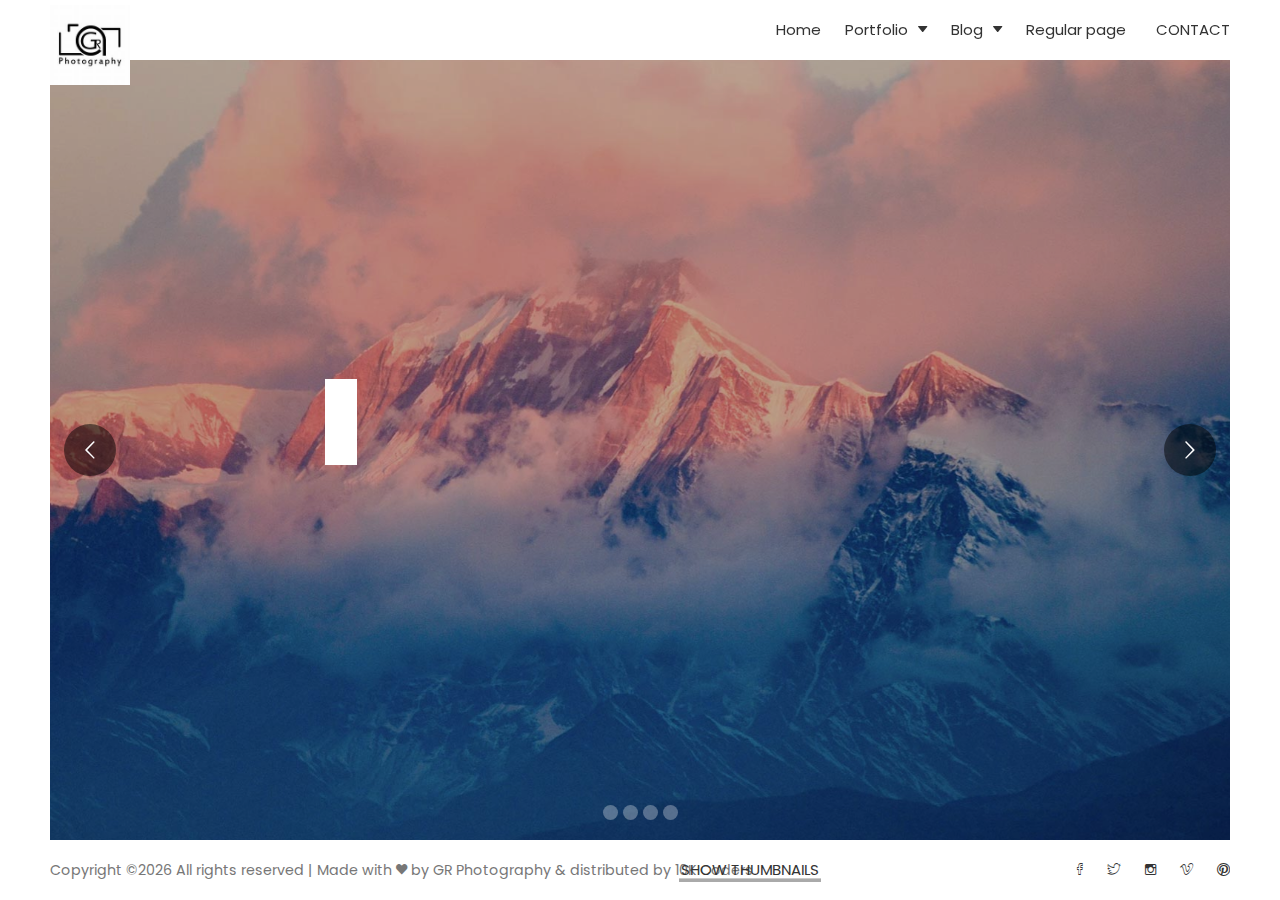
<file: index.html>
<!DOCTYPE HTML>
<html lang="en">
<head>
	<title>GR Photography</title>
	<meta http-equiv="X-UA-Compatible" content="IE=edge">
    <meta name="viewport" content="width=device-width, initial-scale=1">
	<meta charset="UTF-8">
	
	<link href="https://fonts.googleapis.com/css?family=Poppins:400,500,600,700%7CAllura" rel="stylesheet">
	
	<link href="common-css/bootstrap.css" rel="stylesheet">
	
	<link href="common-css/ionicons.css" rel="stylesheet">
	
	<link rel="stylesheet" type="text/css" href="revolution/css/settings.css">
		
	<script type="text/javascript" src="revolution/js/jquery.themepunch.tools.min.js"></script>
	<script type="text/javascript" src="revolution/js/jquery.themepunch.revolution.min.js"></script>
		
	<link href="01_Photography/css/styles.css" rel="stylesheet">
	
	<link href="01_Photography/css/responsive.css" rel="stylesheet">
	
</head>
<body>
	
	<header>
		<a class="logo" href="#"><img src="./images/image.png" alt="Logo"></a>
		
		<a class="right-area" href="mailto:gowthamsaireddy143@gmail.com">CONTACT</a>
		
		<a class="menu-nav-icon" data-menu="#main-menu"><i class="ion-navicon"></i></a>
		
		<ul class="main-menu" id="main-menu">
			<li><a href="index.html">Home</a></li>
			<li class="drop-down"><a href="#!">Portfolio<i class="ion-arrow-down-b"></i></a>
				<ul class="drop-down-menu drop-down-inner">
					<li><a href="02_Portfolio.html">Portfolio 1</a></li>
					<li><a href="03_Portfolio.html">Portfolio 2</a></li>
				</ul>
			</li>
			<li class="drop-down"><a href="#!">Blog<i class="ion-arrow-down-b"></i></a>
				<ul class="drop-down-menu drop-down-inner">
					<li><a href="04_Blog.html">Blog Page</a></li>
					<li><a href="05_Blog_Single.html">Blog Detail</a></li>
				</ul>
			</li>
			<li><a href="06_Regular_Page.html">Regular page</a></li>
		</ul>
	</header>
	
	<section class="slider-section">
	
		<div id="rev_slider_28_1_wrapper" class="rev_slider_wrapper fullscreen-container" data-alias="parallax-zoom-slices" data-source="gallery" style="background:#000000;padding:0px;">
		
			<div id="rev_slider_28_1" class="rev_slider fullscreenbanner" style="display:none;" data-version="5.4.1">
			<ul>	
				<li data-index="rs-82" data-transition="fade" data-slotamount="default" 
					data-hideafterloop="0" data-hideslideonmobile="off"  data-easein="Power4.easeOut"
					data-easeout="Power4.easeOut" data-masterspeed="1000" data-rotate="0"  
					data-saveperformance="off"  data-title="Slide" 
					data-slicey_shadow="0px 0px 50px 0px transparent">
					
					<img src="images/slider-1-1920x1080.jpg"  alt=""  data-bgposition="center center" 
						data-kenburns="on" data-duration="7000" data-ease="Linear.easeNone" 
						data-scalestart="100" data-scaleend="150" data-rotatestart="0" data-rotateend="0" 
						data-blurstart="0" data-blurend="0" data-offsetstart="0 0" data-offsetend="0 0" 
						class="rev-slidebg" data-no-retina>
						
					
					<div class="tp-caption tp-resizeme" 
						data-x="['center','center','center','center']" data-hoffset="['0','0','0','0']" 
						data-y="['middle','middle','middle','middle']" data-voffset="['-53','-53','-53','-33']" 
						data-fontsize="['80','70','60','50']" data-lineheight="['90','80','70','60']"
						data-width="none" data-height="none" data-whitespace="nowrap"
			 
						data-type="text" data-responsive_offset="on" 

						data-frames='[{"delay":200,"speed":1000,"sfx_effect":"blockfromleft","sfxcolor":"#ffffff","frame":"0","from":"z:0;","to":"o:1;","ease":"Power4.easeInOut"},
						{"delay":"wait","speed":300,"frame":"999","to":"opacity:0;","ease":"Power3.easeInOut"}]'
						data-textAlign="['inherit','inherit','inherit','inherit']"
						data-paddingtop="[0,0,0,0]" data-paddingright="[0,0,0,0]"
						data-paddingbottom="[0,0,0,0]" data-paddingleft="[0,0,0,0]"

						style="z-index: 14; white-space: nowrap; font-size: 80px; line-height: 90px; font-weight: 600; 
						color: rgba(255,255,255,100); ">GR Photography</div>

					
					<div class="tp-caption tp-resizeme visit-btn" 
						 data-x="['center','center','center','center']" data-hoffset="['0','0','0','0']" 
						 data-y="['middle','middle','middle','middle']" data-voffset="['25','25','25','25']" 
						data-fontsize="['25','20','20','20']" data-lineheight="['30','25','25','25']"
						data-width="['none','none','480','360']" data-height="none"
						data-whitespace="['nowrap','nowrap','normal','normal']"
			 
						data-type="text" data-responsive_offset="on" 

						data-frames='[{"delay":400,"speed":1000,"sfx_effect":"blockfromleft","sfxcolor":"#ffffff","frame":"0","from":"z:0;","to":"o:1;","ease":"Power4.easeInOut"},
						{"delay":"wait","speed":300,"frame":"999","to":"opacity:0;","ease":"Power3.easeInOut"},
						{"frame":"hover","speed":"0","ease":"Linear.easeNone","to":"o:1;rX:0;rY:0;rZ:0;z:0;","style":"c:rgba(255, 255, 255, 100);bc:rgb(255,255,255);bw:0 0 0px 0;"}]'
						data-textAlign="['inherit','inherit','center','center']"
						data-paddingtop="[0,0,0,0]" data-paddingright="[0,0,0,0]" data-paddingbottom="[0,0,0,0]"
						data-paddingleft="[0,0,0,0]"

						style="z-index: 15; white-space: nowrap; font-size: 25px; line-height: 30px; color: #fff; 
						border-color:#fff; border-style:solid;border-width:0px 0px 3px 0px;cursor:pointer;
						letter-spacing: 5px; font-weight: 600; min-width: auto;">VIEW MY CLICKS</div>
				
				</li>
				
				
				<li data-index="rs-83" data-transition="fade" data-slotamount="default" data-hideafterloop="0" 
					data-hideslideonmobile="off"  
					data-easein="Power4.easeOut" data-easeout="Power4.easeOut" data-masterspeed="1000"  
					data-rotate="0"  data-saveperformance="off"  
					data-title="Slide" data-param1="" data-param2="" data-param3="" data-param4="" data-param5="" 
					data-param6="" data-param7="" data-param8="" data-param9="" data-param10="" data-description="" 
					data-slicey_shadow="0px 0px 50px 0px transparent">
					
					
					<img src="images/slider-4-1920x1080.jpg"  alt=""  data-bgposition="center center" data-kenburns="on"
						data-duration="7000" data-ease="Linear.easeNone" data-scalestart="100" 
						data-scaleend="120" data-rotatestart="0" data-rotateend="0" data-blurstart="0"
						data-blurend="0" data-offsetstart="0 0" data-offsetend="0 0" class="rev-slidebg"
						data-no-retina>
					
					

					
					<div class="tp-caption tp-resizeme"  
						data-x="['center','center','center','center']" data-hoffset="['0','0','0','0']" 
						data-y="['middle','middle','middle','middle']" data-voffset="['-53','-53','-53','-33']" 
						data-fontsize="['80','70','60','50']" data-lineheight="['90','80','70','60']"
						data-width="none" data-height="none" data-whitespace="nowrap"
			 
						data-type="text" data-responsive_offset="on" 

						data-frames='[{"delay":200,"speed":1000,"sfx_effect":"blockfromleft","sfxcolor":"#ffffff","frame":"0","from":"z:0;","to":"o:1;","ease":"Power4.easeInOut"},
							{"delay":"wait","speed":300,"frame":"999","to":"opacity:0;","ease":"Power3.easeInOut"}]'
						data-textAlign="['inherit','inherit','inherit','inherit']"
						data-paddingtop="[0,0,0,0]" data-paddingright="[0,0,0,0]"
						data-paddingbottom="[0,0,0,0]" data-paddingleft="[0,0,0,0]"

						style="z-index: 14; white-space: nowrap; font-size: 80px; line-height: 90px; font-weight: 600; 
						color: rgba(255,255,255,100); ">GR Photography</div>

					
					<div class="tp-caption tp-resizeme visit-btn" 
						 data-x="['center','center','center','center']" data-hoffset="['0','0','0','0']" 
						 data-y="['middle','middle','middle','middle']" data-voffset="['25','25','25','25']" 
						data-fontsize="['25','20','20','20']" data-lineheight="['30','25','25','25']"
						data-width="['none','none','480','360']" data-height="none"
						data-whitespace="['nowrap','nowrap','normal','normal']"
			 
						data-type="text" data-responsive_offset="on" 

						data-frames='[{"delay":400,"speed":1000,"sfx_effect":"blockfromleft","sfxcolor":"#ffffff","frame":"0","from":"z:0;","to":"o:1;","ease":"Power4.easeInOut"},
							{"delay":"wait","speed":300,"frame":"999","to":"opacity:0;","ease":"Power3.easeInOut"},
							{"frame":"hover","speed":"0","ease":"Linear.easeNone","to":"o:1;rX:0;rY:0;rZ:0;z:0;","style":"c:rgba(255, 255, 255, 100);bc:rgb(255,255,255);bw:0 0 0px 0;"}]'
						data-textAlign="['inherit','inherit','center','center']"
						data-paddingtop="[0,0,0,0]" data-paddingright="[0,0,0,0]" data-paddingbottom="[0,0,0,0]"
						data-paddingleft="[0,0,0,0]"

						style="z-index: 15; white-space: nowrap; font-size: 25px; line-height: 30px; color: #fff; 
						border-color:#fff; border-style:solid;border-width:0px 0px 3px 0px;cursor:pointer;
						letter-spacing: 5px; font-weight: 600; min-width: auto;">VIEW MY CLICKS</div>
				
				</li>
				
				
				<li data-index="rs-84" data-transition="fade" data-slotamount="default" 
					data-hideafterloop="0" data-hideslideonmobile="off"  data-easein="Power4.easeOut"
					data-easeout="Power4.easeOut" data-masterspeed="1000" data-rotate="0"  
					data-saveperformance="off"  data-title="Slide" data-param1="" data-param2="" 
					data-param3="" data-param4="" data-param5="" data-param6="" data-param7="" 
					data-param8="" data-param9="" data-param10="" data-description="" 
					data-slicey_shadow="0px 0px 50px 0px transparent">
					
					<img src="images/slider-2-1920x1080.jpg"  alt=""  data-bgposition="center center" 
						data-kenburns="on" data-duration="7000" data-ease="Linear.easeNone" 
						data-scalestart="100" data-scaleend="150" data-rotatestart="0" data-rotateend="0" 
						data-blurstart="0" data-blurend="0" data-offsetstart="0 0" data-offsetend="0 0" 
						class="rev-slidebg" data-no-retina>
					

					
					<div class="tp-caption tp-resizeme" 
						data-x="['center','center','center','center']" data-hoffset="['0','0','0','0']" 
						data-y="['middle','middle','middle','middle']" data-voffset="['-53','-53','-53','-33']" 
						data-fontsize="['80','70','60','50']" data-lineheight="['90','80','70','60']"
						data-width="none" data-height="none" data-whitespace="nowrap"
			 
						data-type="text" data-responsive_offset="on" 

						data-frames='[{"delay":200,"speed":1000,"sfx_effect":"blockfromleft","sfxcolor":"#ffffff","frame":"0","from":"z:0;","to":"o:1;","ease":"Power4.easeInOut"},
						{"delay":"wait","speed":300,"frame":"999","to":"opacity:0;","ease":"Power3.easeInOut"}]'
						data-textAlign="['inherit','inherit','inherit','inherit']"
						data-paddingtop="[0,0,0,0]" data-paddingright="[0,0,0,0]"
						data-paddingbottom="[0,0,0,0]" data-paddingleft="[0,0,0,0]"

						style="z-index: 14; white-space: nowrap; font-size: 80px; line-height: 90px; font-weight: 600; 
						color: rgba(255,255,255,100); ">GR Photography</div>

					
					<div class="tp-caption tp-resizeme visit-btn" 
						 data-x="['center','center','center','center']" data-hoffset="['0','0','0','0']" 
						 data-y="['middle','middle','middle','middle']" data-voffset="['25','25','25','25']" 
						data-fontsize="['25','20','20','20']" data-lineheight="['30','25','25','25']"
						data-width="['none','none','480','360']" data-height="none"
						data-whitespace="['nowrap','nowrap','normal','normal']"
			 
						data-type="text" data-responsive_offset="on" 

						data-frames='[{"delay":400,"speed":1000,"sfx_effect":"blockfromleft","sfxcolor":"#ffffff","frame":"0","from":"z:0;","to":"o:1;","ease":"Power4.easeInOut"},
						{"delay":"wait","speed":300,"frame":"999","to":"opacity:0;","ease":"Power3.easeInOut"},
						{"frame":"hover","speed":"0","ease":"Linear.easeNone","to":"o:1;rX:0;rY:0;rZ:0;z:0;","style":"c:rgba(255, 255, 255, 100);bc:rgb(255,255,255);bw:0 0 0px 0;"}]'
						data-textAlign="['inherit','inherit','center','center']"
						data-paddingtop="[0,0,0,0]" data-paddingright="[0,0,0,0]" data-paddingbottom="[0,0,0,0]"
						data-paddingleft="[0,0,0,0]"

						style="z-index: 15; white-space: nowrap; font-size: 25px; line-height: 30px; color: #fff; 
						border-color:#fff; border-style:solid;border-width:0px 0px 3px 0px;cursor:pointer;
						letter-spacing: 5px; font-weight: 600; min-width: auto;">VIEW MY CLICKS </div>
				
				</li>
				
				
				
				<li data-index="rs-85" data-transition="fade" data-slotamount="default" data-hideafterloop="0" 
					data-hideslideonmobile="off"  
					data-easein="Power4.easeOut" data-easeout="Power4.easeOut" data-masterspeed="1000"  
					data-rotate="0"  data-saveperformance="off"  
					data-title="Slide" data-param1="" data-param2="" data-param3="" data-param4="" data-param5="" 
					data-param6="" data-param7="" data-param8="" data-param9="" data-param10="" data-description="" 
					data-slicey_shadow="0px 0px 50px 0px transparent">
					
					
					<img src="images/slider-4-1920x1080.jpg"  alt=""  data-bgposition="center center" data-kenburns="on"
						data-duration="7000" data-ease="Linear.easeNone" data-scalestart="100" 
						data-scaleend="120" data-rotatestart="0" data-rotateend="0" data-blurstart="0"
						data-blurend="0" data-offsetstart="0 0" data-offsetend="0 0" class="rev-slidebg"
						data-no-retina>
					
					
					<div class="tp-caption tp-resizeme"  
						data-x="['center','center','center','center']" data-hoffset="['0','0','0','0']" 
						data-y="['middle','middle','middle','middle']" data-voffset="['-53','-53','-53','-33']" 
						data-fontsize="['80','70','60','50']" data-lineheight="['90','80','70','60']"
						data-width="none" data-height="none" data-whitespace="nowrap"
			 
						data-type="text" data-responsive_offset="on" 

						data-frames='[{"delay":200,"speed":1000,"sfx_effect":"blockfromleft","sfxcolor":"#ffffff","frame":"0","from":"z:0;","to":"o:1;","ease":"Power4.easeInOut"},
							{"delay":"wait","speed":300,"frame":"999","to":"opacity:0;","ease":"Power3.easeInOut"}]'
						data-textAlign="['inherit','inherit','inherit','inherit']"
						data-paddingtop="[0,0,0,0]" data-paddingright="[0,0,0,0]"
						data-paddingbottom="[0,0,0,0]" data-paddingleft="[0,0,0,0]"

						style="z-index: 14; white-space: nowrap; font-size: 80px; line-height: 90px; font-weight: 600; 
						color: rgba(255,255,255,100); ">GR Photography</div>

					
					<div class="tp-caption tp-resizeme visit-btn" 
						 data-x="['center','center','center','center']" data-hoffset="['0','0','0','0']" 
						 data-y="['middle','middle','middle','middle']" data-voffset="['25','25','25','25']" 
						data-fontsize="['25','20','20','20']" data-lineheight="['30','25','25','25']"
						data-width="['none','none','480','360']" data-height="none"
						data-whitespace="['nowrap','nowrap','normal','normal']"
			 
						data-type="text" data-responsive_offset="on" 

						data-frames='[{"delay":400,"speed":1000,"sfx_effect":"blockfromleft","sfxcolor":"#ffffff","frame":"0","from":"z:0;","to":"o:1;","ease":"Power4.easeInOut"},
							{"delay":"wait","speed":300,"frame":"999","to":"opacity:0;","ease":"Power3.easeInOut"},
							{"frame":"hover","speed":"0","ease":"Linear.easeNone","to":"o:1;rX:0;rY:0;rZ:0;z:0;","style":"c:rgba(255, 255, 255, 100);bc:rgb(255,255,255);bw:0 0 0px 0;"}]'
						data-textAlign="['inherit','inherit','center','center']"
						data-paddingtop="[0,0,0,0]" data-paddingright="[0,0,0,0]" data-paddingbottom="[0,0,0,0]"
						data-paddingleft="[0,0,0,0]"

						style="z-index: 15; white-space: nowrap; font-size: 25px; line-height: 30px; color: #fff; 
						border-color:#fff; border-style:solid;border-width:0px 0px 3px 0px;cursor:pointer;
						letter-spacing: 5px; font-weight: 600; min-width: auto;">VIEW MY CLICKS</div>
				
				</li>
			</ul>
			<div class="tp-bannertimer" style="height: 10px; background: rgba(255,255,255,0.25);"></div>	</div>
		</div>
		
	</section>
	
	<footer>
		<p class="copyright">
			
Copyright &copy;<script>document.write(new Date().getFullYear());</script> All rights reserved | Made with <i class="ion-heart" aria-hidden="true"></i> by <a href="./index.html" target="_blank">GR Photography</a> &amp; distributed by <a href="./index.html" target="_blank">10K Coders</a>

		</p>
		
		<a class="show-thumb-btn" href="#" style="margin-left: 220px;">SHOW THUMBNAILS</a>
		
		<ul class="social-icons">
			<li><a href="#"><i class="ion-social-facebook-outline"></i></a></li>
			<li><a href="#"><i class="ion-social-twitter-outline"></i></a></li>
			<li><a href="#"><i class="ion-social-instagram-outline"></i></a></li>
			<li><a href="#"><i class="ion-social-vimeo-outline"></i></a></li>
			<li><a href="#"><i class="ion-social-pinterest-outline"></i></a></li>
		</ul>
	</footer>
	
	
	
	
	<script src="common-js/jquery-3.2.1.min.js"></script>
	
	<script src="common-js/tether.min.js"></script>
	
	<script src="common-js/bootstrap.js"></script>
	
	
	<script type="text/javascript" src="revolution/js/jquery.themepunch.tools.min.js"></script>
	<script type="text/javascript" src="revolution/js/jquery.themepunch.revolution.min.js"></script>
		
		
	<script type="text/javascript" src="revolution/js/extensions/revolution.extension.actions.min.js"></script>
	<script type="text/javascript" src="revolution/js/extensions/revolution.extension.carousel.min.js"></script>
	<script type="text/javascript" src="revolution/js/extensions/revolution.extension.kenburn.min.js"></script>
	<script type="text/javascript" src="revolution/js/extensions/revolution.extension.layeranimation.min.js"></script>
	<script type="text/javascript" src="revolution/js/extensions/revolution.extension.migration.min.js"></script>
	<script type="text/javascript" src="revolution/js/extensions/revolution.extension.navigation.min.js"></script>
	<script type="text/javascript" src="revolution/js/extensions/revolution.extension.parallax.min.js"></script>
	<script type="text/javascript" src="revolution/js/extensions/revolution.extension.slideanims.min.js"></script>
	<script type="text/javascript" src="revolution/js/extensions/revolution.extension.video.min.js"></script>
	
	
	<script src="common-js/scripts.js"></script>
	
</body>
</html>
</file>
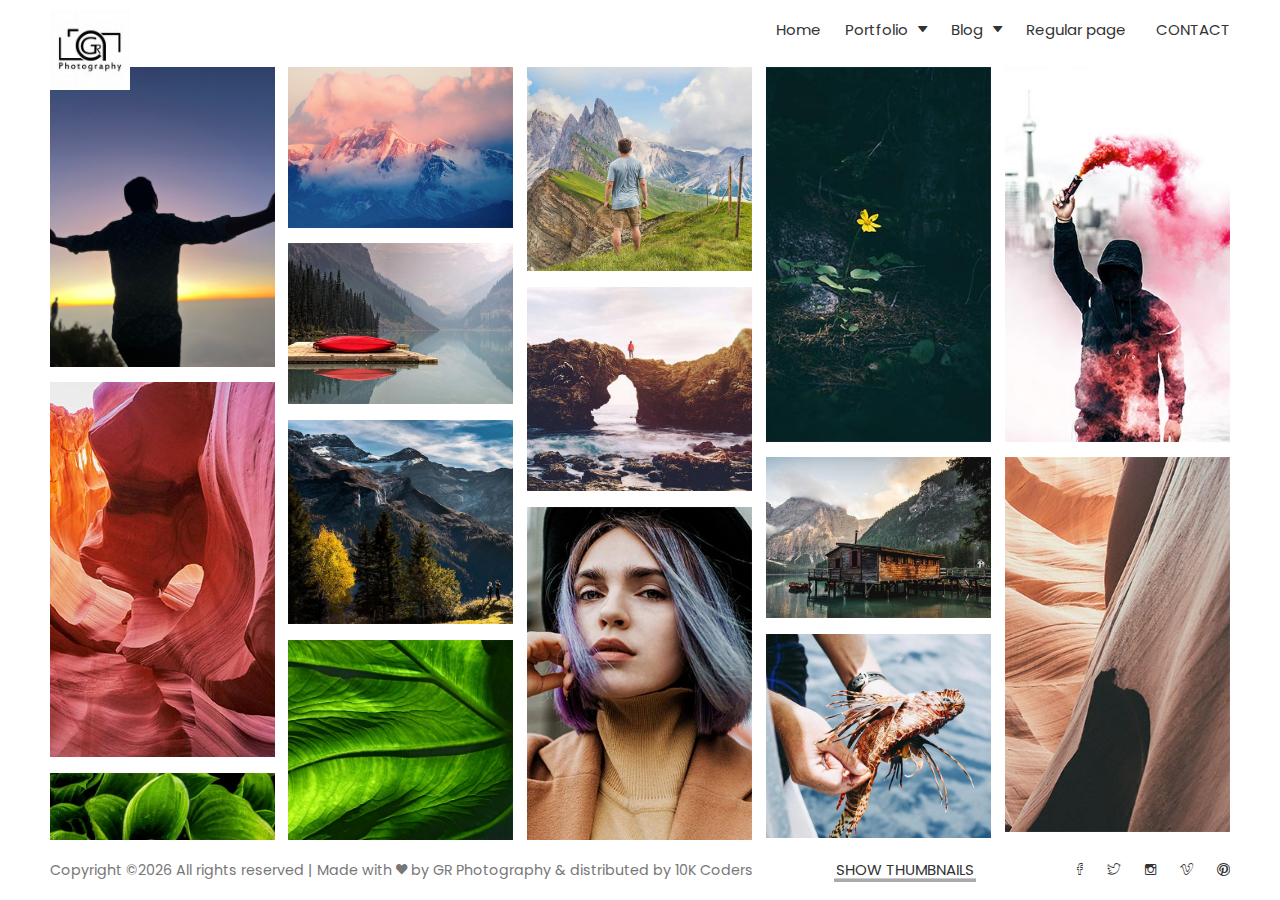
<file: 02_Portfolio.html>
<!DOCTYPE HTML>
<html lang="en">
<head>
	<title>GR Photography</title>
	<meta http-equiv="X-UA-Compatible" content="IE=edge">
    <meta name="viewport" content="width=device-width, initial-scale=1">
	<meta charset="UTF-8">
	
	<!-- Font -->
	<link href="https://fonts.googleapis.com/css?family=Poppins:400,500,600,700%7CAllura" rel="stylesheet">
	
	<!-- Stylesheets -->
	<link href="common-css/ionicons.css" rel="stylesheet">
	
	<link href="common-css/venobox.css" rel="stylesheet">
	
	<link href="02_Portfolio/css/styles.css" rel="stylesheet">
	
	<link href="02_Portfolio/css/responsive.css" rel="stylesheet">
	
</head>
<body>
	
	<header>
		<a class="logo" href="#"><img src="images/image.png" alt="Logo"></a>
		
		<a class="right-area" href="mailto:gowthamsaireddy143@gmail.com">CONTACT</a>
		
		<a class="menu-nav-icon" data-menu="#main-menu"><i class="ion-navicon"></i></a>
		
		<ul class="main-menu" id="main-menu">
			<li><a href="index.html">Home</a></li>
			<li class="drop-down"><a href="#!">Portfolio<i class="ion-arrow-down-b"></i></a>
				<ul class="drop-down-menu drop-down-inner">
					<li><a href="02_Portfolio.html">Portfolio 1</a></li>
					<li><a href="03_Portfolio.html">Portfolio 2</a></li>
				</ul>
			</li>
			<li class="drop-down"><a href="#!">Blog<i class="ion-arrow-down-b"></i></a>
				<ul class="drop-down-menu drop-down-inner">
					<li><a href="04_Blog.html">Blog Page</a></li>
					<li><a href="05_Blog_Single.html">Blog Detail</a></li>
				</ul>
			</li>
			<li><a href="06_Regular_Page.html">Regular page</a></li>
		</ul>
	</header>
	
	
	<section class="main-section">
		<div class="p-grid-isotope">
		
			<div class="p-item grid-sizer"><a class="venobox" href="images/mypic.jpg">
				<img src="images/mypic.jpg" alt=""/></a></div>
		
			<div class="p-item grid-sizer"><a class="venobox" href="images/porfolio-2-700x500.jpg">
				<img src="images/porfolio-2-700x500.jpg" alt=""/></a></div>
		
			<div class="p-item grid-sizer"><a class="venobox" href="images/porfolio-3-550x500.jpg">
				<img src="images/porfolio-3-550x500.jpg" alt=""/></a></div>
		
			<div class="p-item grid-sizer"><a class="venobox" href="images/porfolio-4-300x500.jpg">
				<img src="images/porfolio-4-300x500.jpg" alt=""/></a></div>
		
			<div class="p-item grid-sizer"><a class="venobox" href="images/porfolio-5-300x500.jpg">
				<img src="images/porfolio-5-300x500.jpg" alt=""/></a></div>
		
			<div class="p-item grid-sizer"><a class="venobox" href="images/porfolio-6-700x500.jpg">
				<img src="images/porfolio-6-700x500.jpg" alt=""/></a></div>
		
			<div class="p-item grid-sizer"><a class="venobox" href="images/porfolio-7-550x500.jpg">
				<img src="images/porfolio-7-550x500.jpg" alt=""/></a></div>
		
			<div class="p-item grid-sizer"><a class="venobox" href="images/porfolio-8-300x500.jpg">
				<img src="images/porfolio-8-300x500.jpg" alt=""/></a></div>
		
			
			
			<div class="p-item grid-sizer"><a class="venobox" href="images/porfolio-18-550x500.jpg">
				<img src="images/porfolio-18-550x500.jpg" alt=""/></a></div>
				
				
			<div class="p-item grid-sizer"><a class="venobox" href="images/porfolio-9-700x500.jpg">
				<img src="images/porfolio-9-700x500.jpg" alt=""/></a></div>
		
			<div class="p-item grid-sizer"><a class="venobox" href="images/porfolio-10-300x500.jpg">
				<img src="images/porfolio-10-300x500.jpg" alt=""/></a></div>
		
			<div class="p-item grid-sizer"><a class="venobox" href="images/porfolio-11-300x500.jpg">
				<img src="images/porfolio-11-300x500.jpg" alt=""/></a></div>
		
			<div class="p-item grid-sizer"><a class="venobox" href="images/porfolio-12-550x500.jpg">
				<img src="images/porfolio-12-550x500.jpg" alt=""/></a></div>
		
		
			<div class="p-item grid-sizer"><a class="venobox" href="images/porfolio-17-550x500.jpg">
				<img src="images/porfolio-17-550x500.jpg" alt=""/></a></div>
				
			<div class="p-item grid-sizer"><a class="venobox" href="images/porfolio-13-550x500.jpg">
				<img src="images/porfolio-13-550x500.jpg" alt=""/></a></div>
		
			<div class="p-item grid-sizer"><a class="venobox" href="images/porfolio-14-700x500.jpg">
				<img src="images/porfolio-14-700x500.jpg" alt=""/></a></div>
		
			<div class="p-item grid-sizer"><a class="venobox" href="images/porfolio-15-550x500.jpg">
				<img src="images/porfolio-15-550x500.jpg" alt=""/></a></div>
		
		
			<div class="p-item grid-sizer"><a class="venobox" href="images/porfolio-16-300x500.jpg">
				<img src="images/porfolio-16-300x500.jpg" alt=""/></a></div>
		
		
			<div class="p-item grid-sizer"><a class="venobox" href="images/porfolio-19-550x500.jpg">
				<img src="images/porfolio-19-550x500.jpg" alt=""/></a></div>
		
			<div class="p-item grid-sizer"><a class="venobox" href="images/porfolio-20-300x500.jpg">
				<img src="images/porfolio-20-300x500.jpg" alt=""/></a></div>
		
			<div class="p-item grid-sizer"><a class="venobox" href="images/porfolio-21-300x500.jpg">
				<img src="images/porfolio-21-300x500.jpg" alt=""/></a></div>
		
			<div class="p-item grid-sizer"><a class="venobox" href="images/porfolio-22-700x500.jpg">
				<img src="images/porfolio-22-700x500.jpg" alt=""/></a></div>
			
			<div class="p-item grid-sizer"><a class="venobox" href="images/porfolio-23-300x380.jpg">
				<img src="images/porfolio-23-300x380.jpg" alt=""/></a></div>
				
			
			<div class="p-item grid-sizer"><a class="venobox" href="images/porfolio-24-550x360.jpg">
				<img src="images/porfolio-24-550x360.jpg" alt=""/></a></div>

			<div class="p-item grid-sizer"><a class="venobox" href="images/porfolio-25-550x280.jpg">
				<img src="images/porfolio-25-550x280.jpg" alt=""/></a></div>
				
		</div><!-- p-grid -->
	</section><!-- main-section -->
	
	<footer>
		
		<p class="copyright">
			<!-- Link back to Colorlib can't be removed. Template is licensed under CC BY 3.0. -->
Copyright &copy;<script>document.write(new Date().getFullYear());</script> All rights reserved | Made with <i class="ion-heart" aria-hidden="true"></i> by <a href="./index.html" target="_blank">GR Photography</a> &amp; distributed by <a href="./index.html" target="_blank">10K Coders</a>
<!-- Link back to Colorlib can't be removed. Template is licensed under CC BY 3.0. -->
		</p>
		
		<a class="show-thumb-btn" href="#">SHOW THUMBNAILS</a>
		
		<ul class="social-icons">
			<li><a href="#"><i class="ion-social-facebook-outline"></i></a></li>
			<li><a href="#"><i class="ion-social-twitter-outline"></i></a></li>
			<li><a href="#"><i class="ion-social-instagram-outline"></i></a></li>
			<li><a href="#"><i class="ion-social-vimeo-outline"></i></a></li>
			<li><a href="#"><i class="ion-social-pinterest-outline"></i></a></li>
		</ul><!-- social-icons -->
	</footer>
	
	
	<!-- SCIPTS -->
	
	<script src="common-js/jquery-3.2.1.min.js"></script>
	
	<script src="common-js/isotope.pkgd.min.js"></script>
	
	<script src="common-js/venobox.min.js"></script>
	
	<script src="common-js/isotope.pkgd.min.js"></script>
	
	<script src="common-js/scripts.js"></script>
	
</body>
</html>
</file>
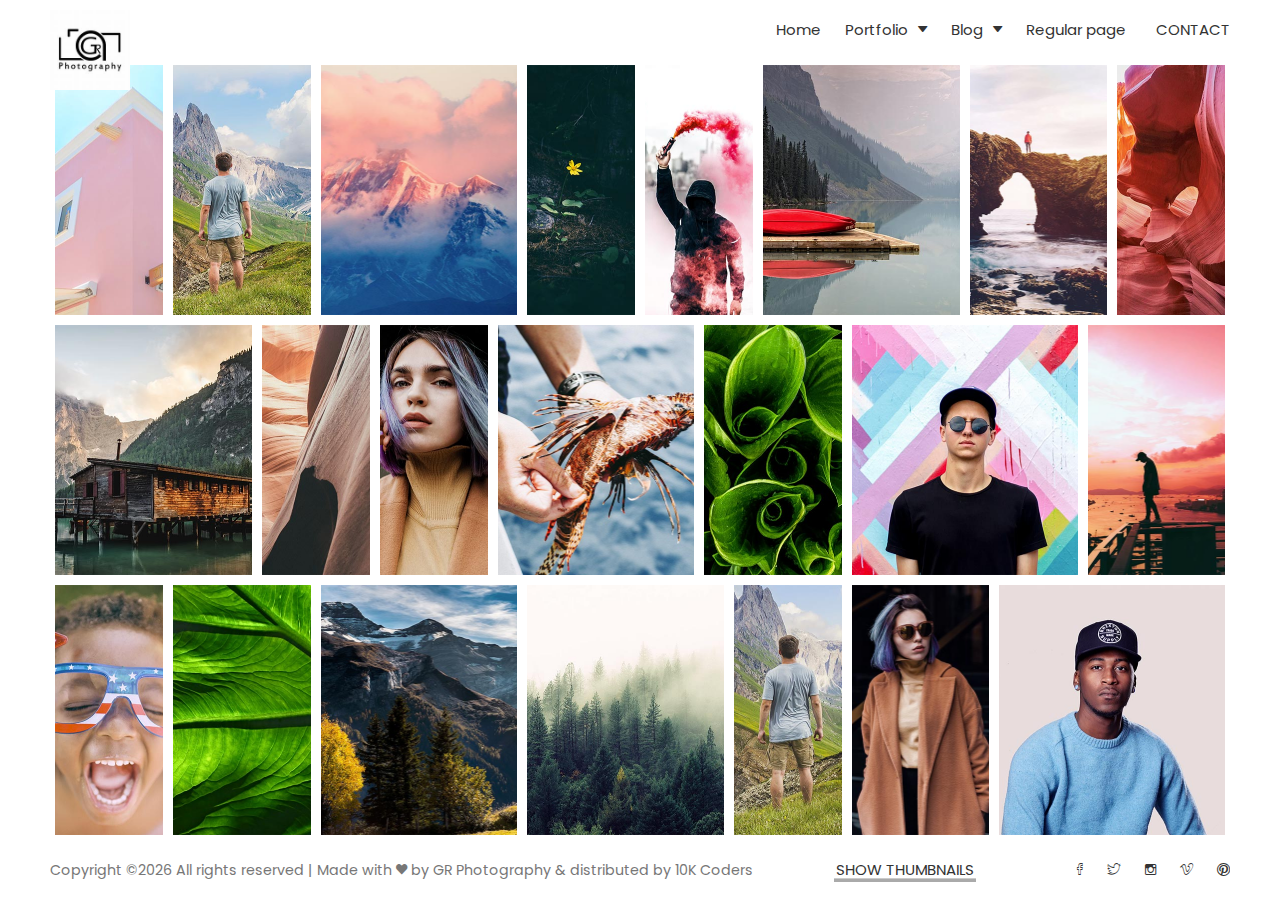
<file: 03_Portfolio.html>
<!DOCTYPE HTML>
<html lang="en">
<head>
	<title>GR Photography</title>
	<meta http-equiv="X-UA-Compatible" content="IE=edge">
    <meta name="viewport" content="width=device-width, initial-scale=1">
	<meta charset="UTF-8">
	
	<!-- Font -->
	<link href="https://fonts.googleapis.com/css?family=Poppins:400,500,600,700%7CAllura" rel="stylesheet">
	
	<!-- Stylesheets -->
	<link href="common-css/ionicons.css" rel="stylesheet">
	
	<link href="common-css/venobox.css" rel="stylesheet">
	
	<link href="03_Portfolio/css/styles.css" rel="stylesheet">
	
	<link href="03_Portfolio/css/responsive.css" rel="stylesheet">
	
</head>
<body>
	
	<header>
		<a class="logo" href="#"><img src="images/image.png" alt="Logo"></a>
		
		<a class="right-area" href="mailto:gowthamsaireddy143@gmail.com">CONTACT</a>
		
		<a class="menu-nav-icon" data-menu="#main-menu"><i class="ion-navicon"></i></a>
		
		<ul class="main-menu" id="main-menu">
			<li><a href="index.html">Home</a></li>
			<li class="drop-down"><a href="#!">Portfolio<i class="ion-arrow-down-b"></i></a>
				<ul class="drop-down-menu drop-down-inner">
					<li><a href="02_Portfolio.html">Portfolio 1</a></li>
					<li><a href="03_Portfolio.html">Portfolio 2</a></li>
				</ul>
			</li>
			<li class="drop-down"><a href="#!">Blog<i class="ion-arrow-down-b"></i></a>
				<ul class="drop-down-menu drop-down-inner">
					<li><a href="04_Blog.html">Blog Page</a></li>
					<li><a href="05_Blog_Single.html">Blog Detail</a></li>
				</ul>
			</li>
			<li><a href="06_Regular_Page.html">Regular page</a></li>
		</ul>
	</header>
	
	
	<section class="main-section">
		<div class="p-grid responsive-img-bg">
		
			<a class="p-item p-item-1 venobox" href="images/porfolio-1-300x500.jpg">
				<img src="images/porfolio-1-300x500.jpg" alt=""/></a>
		
			<a class="p-item p-item-2 venobox" href="images/porfolio-3-550x500.jpg">
				<img src="images/porfolio-3-550x500.jpg" alt=""/></a>
		
			<a class="p-item p-item-3 venobox" href="images/porfolio-2-700x500.jpg">
				<img src="images/porfolio-2-700x500.jpg" alt=""/></a>
				
			<a class="p-item p-item-1 venobox" href="images/porfolio-4-300x500.jpg">
				<img src="images/porfolio-4-300x500.jpg" alt=""/></a>
		
			<a class="p-item p-item-1 venobox" href="images/porfolio-5-300x500.jpg">
				<img src="images/porfolio-5-300x500.jpg" alt=""/></a>
		
			<a class="p-item p-item-3 venobox" href="images/porfolio-6-700x500.jpg">
				<img src="images/porfolio-6-700x500.jpg" alt=""/></a>
		
			<a class="p-item p-item-2 venobox" href="images/porfolio-7-550x500.jpg">
				<img src="images/porfolio-7-550x500.jpg" alt=""/></a>
		
			<a class="p-item p-item-1 venobox" href="images/porfolio-8-300x500.jpg">
				<img src="images/porfolio-8-300x500.jpg" alt=""/></a>
		
		
			<a class="p-item p-item-3 venobox" href="images/porfolio-9-700x500.jpg">
				<img src="images/porfolio-9-700x500.jpg" alt=""/></a>
		
			<a class="p-item p-item-1 venobox" href="images/porfolio-10-300x500.jpg">
				<img src="images/porfolio-10-300x500.jpg" alt=""/></a>
		
			<a class="p-item p-item-1 venobox" href="images/porfolio-11-300x500.jpg">
				<img src="images/porfolio-11-300x500.jpg" alt=""/></a>
		
			<a class="p-item p-item-3 venobox" href="images/porfolio-12-550x500.jpg">
				<img src="images/porfolio-12-550x500.jpg" alt=""/></a>
		
			<a class="p-item p-item-2 venobox" href="images/porfolio-13-550x500.jpg">
				<img src="images/porfolio-13-550x500.jpg" alt=""/></a>
		
			<a class="p-item p-item-4 venobox" href="images/porfolio-14-700x500.jpg">
				<img src="images/porfolio-14-700x500.jpg" alt=""/></a>
		
			<a class="p-item p-item-2 venobox" href="images/porfolio-15-550x500.jpg">
				<img src="images/porfolio-15-550x500.jpg" alt=""/></a>
		
		
			<a class="p-item p-item-1 venobox" href="images/porfolio-16-300x500.jpg">
				<img src="images/porfolio-16-300x500.jpg" alt=""/></a>
		
		
			<a class="p-item p-item-2 venobox" href="images/porfolio-17-550x500.jpg">
				<img src="images/porfolio-17-550x500.jpg" alt=""/></a>
		
			<a class="p-item p-item-3 venobox" href="images/porfolio-18-550x500.jpg">
				<img src="images/porfolio-18-550x500.jpg" alt=""/></a>
		
			<a class="p-item p-item-3 venobox" href="images/porfolio-19-550x500.jpg">
				<img src="images/porfolio-19-550x500.jpg" alt=""/></a>
		
			<a class="p-item p-item-1 venobox" href="images/porfolio-20-300x500.jpg">
				<img src="images/porfolio-20-300x500.jpg" alt=""/></a>
		
			<a class="p-item p-item-2 venobox" href="images/porfolio-21-300x500.jpg">
				<img src="images/porfolio-21-300x500.jpg" alt=""/></a>
		
			<a class="p-item p-item-4 venobox" href="images/porfolio-22-700x500.jpg">
				<img src="images/porfolio-22-700x500.jpg" alt=""/></a>
		
		</div><!-- p-grid -->
	</section><!-- main-section -->
	
	<footer>
		<p class="copyright">
			<!-- Link back to Colorlib can't be removed. Template is licensed under CC BY 3.0. -->
Copyright &copy;<script>document.write(new Date().getFullYear());</script> All rights reserved | Made with <i class="ion-heart" aria-hidden="true"></i> by <a href="./index.html" target="_blank">GR Photography</a> &amp; distributed by <a href="./index.html" target="_blank">10K Coders</a>
<!-- Link back to Colorlib can't be removed. Template is licensed under CC BY 3.0. -->
		</p>
		
		<a class="show-thumb-btn" href="#">SHOW THUMBNAILS</a>
		
		<ul class="social-icons">
			<li><a href="#"><i class="ion-social-facebook-outline"></i></a></li>
			<li><a href="#"><i class="ion-social-twitter-outline"></i></a></li>
			<li><a href="#"><i class="ion-social-instagram-outline"></i></a></li>
			<li><a href="#"><i class="ion-social-vimeo-outline"></i></a></li>
			<li><a href="#"><i class="ion-social-pinterest-outline"></i></a></li>
		</ul><!-- social-icons -->
	</footer>
	
	
	<!-- SCIPTS -->
	
	<script src="common-js/jquery-3.2.1.min.js"></script>
	
	<script src="common-js/isotope.pkgd.min.js"></script>
	
	<script src="common-js/venobox.min.js"></script>
	
	<script src="common-js/scripts.js"></script>
	
</body>
</html>
</file>
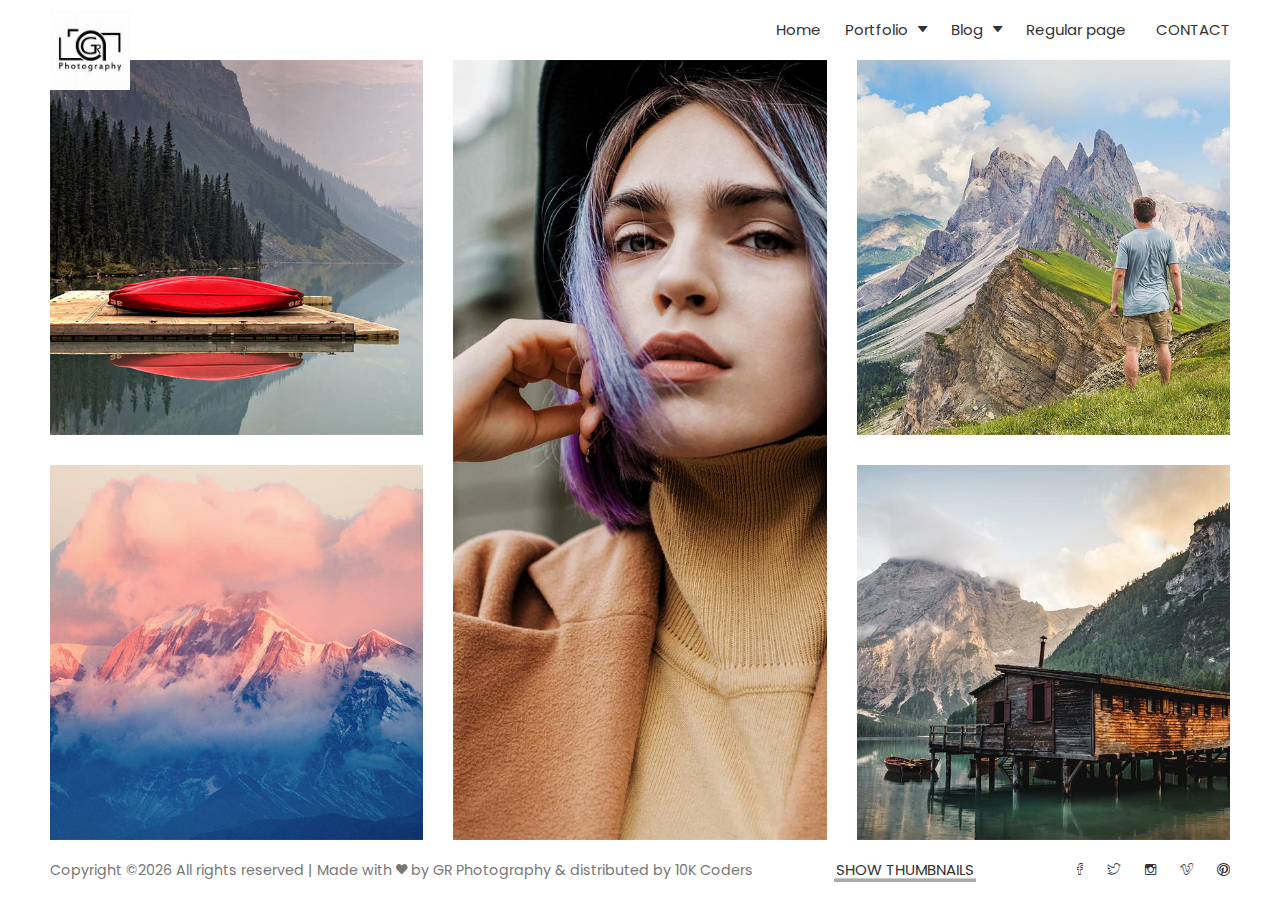
<file: 04_Blog.html>
<!DOCTYPE HTML>
<html lang="en">
<head>
	<title>GR Photography</title>
	<meta http-equiv="X-UA-Compatible" content="IE=edge">
    <meta name="viewport" content="width=device-width, initial-scale=1">
	<meta charset="UTF-8">
	
	<!-- Font -->
	<link href="https://fonts.googleapis.com/css?family=Poppins:400,500,600,700%7CAllura" rel="stylesheet">
	
	<!-- Stylesheets -->
	<link href="common-css/ionicons.css" rel="stylesheet">
	
	<link href="04_Blog/css/styles.css" rel="stylesheet">
	
	<link href="04_Blog/css/responsive.css" rel="stylesheet">
	
</head>
<body>
	
	<header>
		<a class="logo" href="#"><img src="images/image.png" alt="Logo"></a>
		
		<a class="right-area" href="mailto:gowthamsaireddy143@gmail.com">CONTACT</a>
		
		<a class="menu-nav-icon" data-menu="#main-menu"><i class="ion-navicon"></i></a>
		
		<ul class="main-menu" id="main-menu">
			<li><a href="index.html">Home</a></li>
			<li class="drop-down"><a href="#!">Portfolio<i class="ion-arrow-down-b"></i></a>
				<ul class="drop-down-menu drop-down-inner">
					<li><a href="02_Portfolio.html">Portfolio 1</a></li>
					<li><a href="03_Portfolio.html">Portfolio 2</a></li>
				</ul>
			</li>
			<li class="drop-down"><a href="#!">Blog<i class="ion-arrow-down-b"></i></a>
				<ul class="drop-down-menu drop-down-inner">
					<li><a href="04_Blog.html">Blog Page</a></li>
					<li><a href="05_Blog_Single.html">Blog Detail</a></li>
				</ul>
			</li>
			<li><a href="06_Regular_Page.html">Regular page</a></li>
		</ul>
	</header>
	
	<section class="main-section">
	
		<div class="blog-area">
			<a class="blog-post" style="background-image:url(images/blog-1-800x600.jpg);" href="#">
				<img src="images/blog-1-800x600.jpg" alt="">
				<div class="blog-info">
					<h6 class="color-green margin-b-5">PHPTPGRAPHY</h6>
					<h3>How Charles Masnson Nearly Made It in Hollywood</h3>
				</div><!-- blog-info -->
			</a><!-- blog-post -->
			
			<a class="blog-post" style="background-image:url(images/blog-2-800x600.jpg);" href="#">
				<img src="images/blog-2-800x600.jpg" alt="">
				<div class="blog-info">
					<h6 class="color-green margin-b-5">PHPTPGRAPHY</h6>
					<h3>How Charles Masnson Nearly Made It in Hollywood</h3>
				</div><!-- blog-info -->
			</a><!-- blog-post -->
		</div><!-- blog-area -->
		
		<div class="blog-area">
			<a class="blog-post full-height" style="background-image:url(images/blog-3-800x1200.jpg);" href="#">
				<img src="images/blog-3-800x1200.jpg" alt="">
				<div class="blog-info">
					<h6 class="color-green margin-b-5">PHPTPGRAPHY</h6>
					<h3>How Charles Masnson Nearly Made It in Hollywood</h3>
				</div><!-- blog-info -->
			</a><!-- blog-post -->
		</div><!-- blog-area -->
		
		<div class="blog-area">
			<a class="blog-post" style="background-image:url(images/blog-4-800x600.jpg);" href="#">
				<img src="images/blog-4-800x600.jpg" alt="">
				<div class="blog-info">
					<h6 class="color-green margin-b-5">PHPTPGRAPHY</h6>
					<h3>How Charles Masnson Nearly Made It in Hollywood</h3>
				</div><!-- blog-info -->
			</a><!-- blog-post -->
			
			<a class="blog-post" style="background-image:url(images/blog-5-800x600.jpg);" href="#">
				<img src="images/blog-5-800x600.jpg" alt="">
				<div class="blog-info">
					<h6 class="color-green margin-b-5">PHPTPGRAPHY</h6>
					<h3>How Charles Masnson Nearly Made It in Hollywood</h3>
				</div><!-- blog-info -->
			</a><!-- blog-post -->
		</div><!-- blog-area -->
		
	</section><!-- main-section -->
	
	<footer>
		<p class="copyright">
			<!-- Link back to Colorlib can't be removed. Template is licensed under CC BY 3.0. -->
Copyright &copy;<script>document.write(new Date().getFullYear());</script> All rights reserved | Made with <i class="ion-heart" aria-hidden="true"></i> by <a href="./index.html" target="_blank">GR Photography</a> &amp; distributed by <a href="./index.html" target="_blank">10K Coders</a>
<!-- Link back to Colorlib can't be removed. Template is licensed under CC BY 3.0. -->
		</p>
		
		<a class="show-thumb-btn" href="#">SHOW THUMBNAILS</a>
		
		<ul class="social-icons">
			<li><a href="#"><i class="ion-social-facebook-outline"></i></a></li>
			<li><a href="#"><i class="ion-social-twitter-outline"></i></a></li>
			<li><a href="#"><i class="ion-social-instagram-outline"></i></a></li>
			<li><a href="#"><i class="ion-social-vimeo-outline"></i></a></li>
			<li><a href="#"><i class="ion-social-pinterest-outline"></i></a></li>
		</ul><!-- social-icons -->
	</footer>
	
	
	<!-- SCIPTS -->
	
	<script src="common-js/jquery-3.2.1.min.js"></script>
	
	<script src="common-js/scripts.js"></script>
	
</body>
</html>
</file>
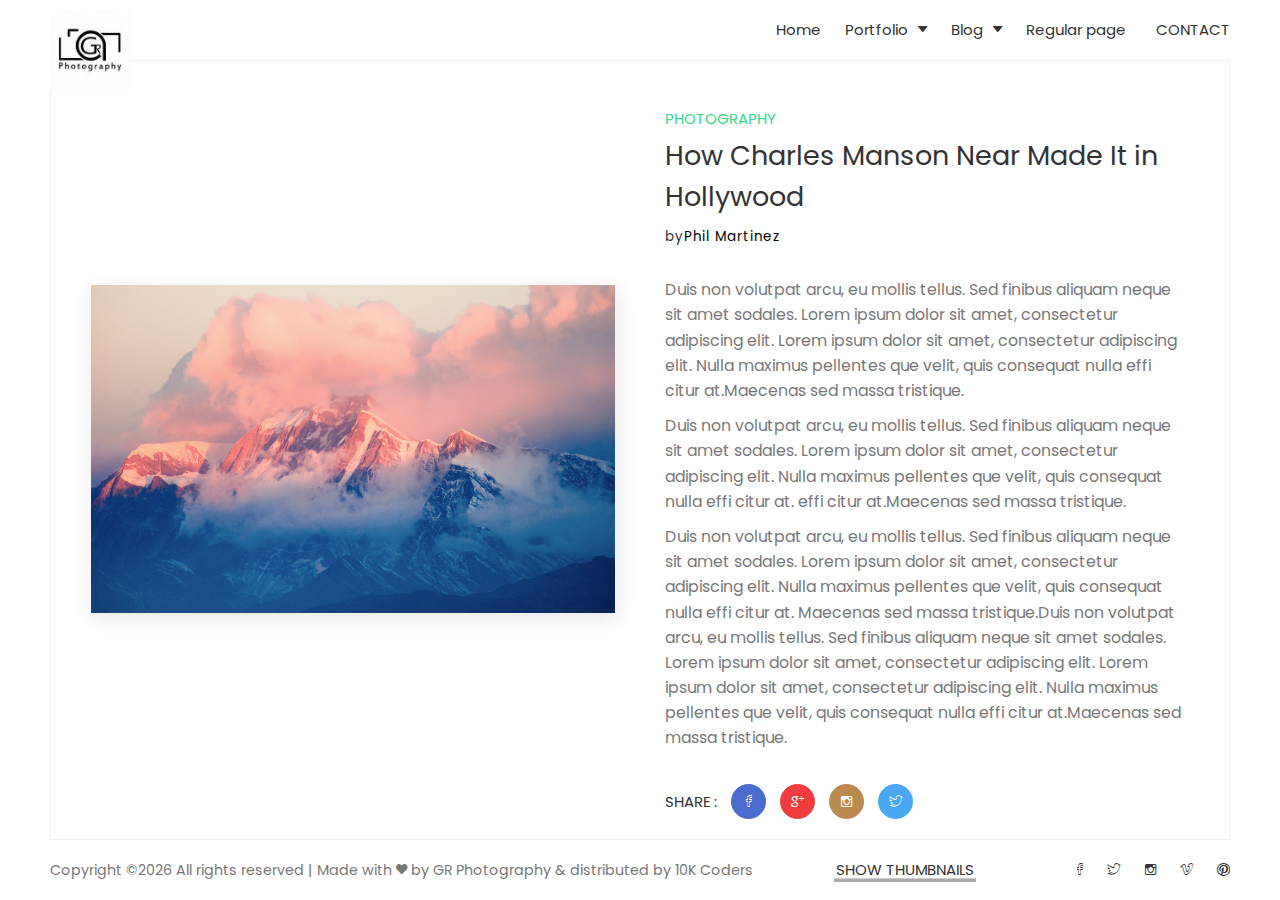
<file: 05_Blog_Single.html>
<!DOCTYPE HTML>
<html lang="en">
<head>
	<title>GR Photography</title>
	<meta http-equiv="X-UA-Compatible" content="IE=edge">
    <meta name="viewport" content="width=device-width, initial-scale=1">
	<meta charset="UTF-8">
	
	<!-- Font -->
	<link href="https://fonts.googleapis.com/css?family=Poppins:400,500,600,700%7CAllura" rel="stylesheet">
	
	<!-- Stylesheets -->
	<link href="common-css/ionicons.css" rel="stylesheet">
	
	<link href="05_Blog_Single/css/styles.css" rel="stylesheet">
	
	<link href="05_Blog_Single/css/responsive.css" rel="stylesheet">
	
</head>
<body>
	
	<header>
		<a class="logo" href="#"><img src="images/image.png" alt="Logo"></a>
		
		<a class="right-area" href="mailto:gowthamsaireddy143@gmail.com">CONTACT</a>
		
		<a class="menu-nav-icon" data-menu="#main-menu"><i class="ion-navicon"></i></a>
		
		<ul class="main-menu" id="main-menu">
			<li><a href="index.html">Home</a></li>
			<li class="drop-down"><a href="#!">Portfolio<i class="ion-arrow-down-b"></i></a>
				<ul class="drop-down-menu drop-down-inner">
					<li><a href="02_Portfolio.html">Portfolio 1</a></li>
					<li><a href="03_Portfolio.html">Portfolio 2</a></li>
				</ul>
			</li>
			<li class="drop-down"><a href="#!">Blog<i class="ion-arrow-down-b"></i></a>
				<ul class="drop-down-menu drop-down-inner">
					<li><a href="04_Blog.html">Blog Page</a></li>
					<li><a href="05_Blog_Single.html">Blog Detail</a></li>
				</ul>
			</li>
			<li><a href="06_Regular_Page.html">Regular page</a></li>
		</ul>
	</header>
	
	<section class="main-section">
	
		<div class="left-area">
			<div class="display-table">
				<div class="display-table-cell">
					<img src="images/post-img-1-1000x700.jpg" alt="">
				</div><!-- display-table-cell -->
			</div><!-- display-table -->
		</div><!-- left-area -->
		
		<div class="right-area">
		
			<a class="category color-green" href="#">PHOTOGRAPHY</a>
			<h3 class="margin-tb-10">How Charles Manson Near Made It in Hollywood</h3>
			<h6 class="margin-b-30">by<a class="color-black" href="#">Phil Martinez</a></h6>
			<p class="margin-b-10">Duis non volutpat arcu, eu mollis tellus. 
				Sed finibus aliquam neque sit amet sodales. Lorem ipsum dolor sit amet, 
				consectetur adipiscing elit. Lorem ipsum dolor sit amet, consectetur 
				adipiscing elit. Nulla maximus pellentes que velit, quis consequat nulla 
				effi citur at.Maecenas sed massa tristique.</p>
			<p class="margin-b-10">Duis non volutpat arcu, eu mollis tellus. Sed finibus aliquam neque 
				sit amet sodales. Lorem ipsum dolor sit amet, consectetur adipiscing elit. 
				Nulla maximus pellentes que velit, quis consequat nulla effi citur at. 
				effi citur at.Maecenas sed massa tristique.</p>
			<p class="margin-b-10">Duis non volutpat arcu, eu mollis tellus. Sed finibus aliquam neque 
				sit amet sodales. Lorem ipsum dolor sit amet, consectetur adipiscing elit. 
				Nulla maximus pellentes que velit, quis consequat nulla effi citur at. 
				Maecenas sed massa tristique.Duis non volutpat arcu, eu mollis tellus. 
				Sed finibus aliquam neque sit amet sodales. Lorem ipsum dolor sit amet, 
				consectetur adipiscing elit. Lorem ipsum dolor sit amet, consectetur 
				adipiscing elit. Nulla maximus pellentes que velit, quis consequat nulla 
				effi citur at.Maecenas sed massa tristique.</p>
				
			<div class="blog-info">
				<h6 class="info">DATE: <span>December 20 ,2018</span></h6>
				<h6 class="info">CATEGORY: <span>Photography</span></h6>
				<h6 class="info">TAGS: <span>Photography, Nature, Hat</span></h6>
			</div><!-- blog-info -->
			
		</div><!-- right-area -->
		
		<ul class="social-icons">
			<li>SHARE : </li>
			<li><a href="#"><i class="facebook ion-social-facebook-outline"></i></a></li>
			<li><a href="#"><i class="google ion-social-googleplus-outline"></i></a></li>
			<li><a href="#"><i class="instagram ion-social-instagram-outline"></i></a></li>
			<li><a href="#"><i class="twitter ion-social-twitter-outline"></i></a></li>
		</ul><!-- social-icons -->
		
	</section><!-- main-section -->
	
	<footer>
		<p class="copyright">
			<!-- Link back to Colorlib can't be removed. Template is licensed under CC BY 3.0. -->
Copyright &copy;<script>document.write(new Date().getFullYear());</script> All rights reserved | Made with <i class="ion-heart" aria-hidden="true"></i> by <a href="./index.html" target="_blank">GR Photography</a> &amp; distributed by <a href="./index.html" target="_blank">10K Coders</a>

		</p>
		
		<a class="show-thumb-btn" href="#">SHOW THUMBNAILS</a>
		
		<ul class="social-icons">
			<li><a href="#"><i class="ion-social-facebook-outline"></i></a></li>
			<li><a href="#"><i class="ion-social-twitter-outline"></i></a></li>
			<li><a href="#"><i class="ion-social-instagram-outline"></i></a></li>
			<li><a href="#"><i class="ion-social-vimeo-outline"></i></a></li>
			<li><a href="#"><i class="ion-social-pinterest-outline"></i></a></li>
		</ul><!-- social-icons -->
	</footer>
	
	
	<!-- SCIPTS -->
	
	<script src="common-js/jquery-3.2.1.min.js"></script>
	
	<script src="common-js/scripts.js"></script>
	
</body>
</html>
</file>
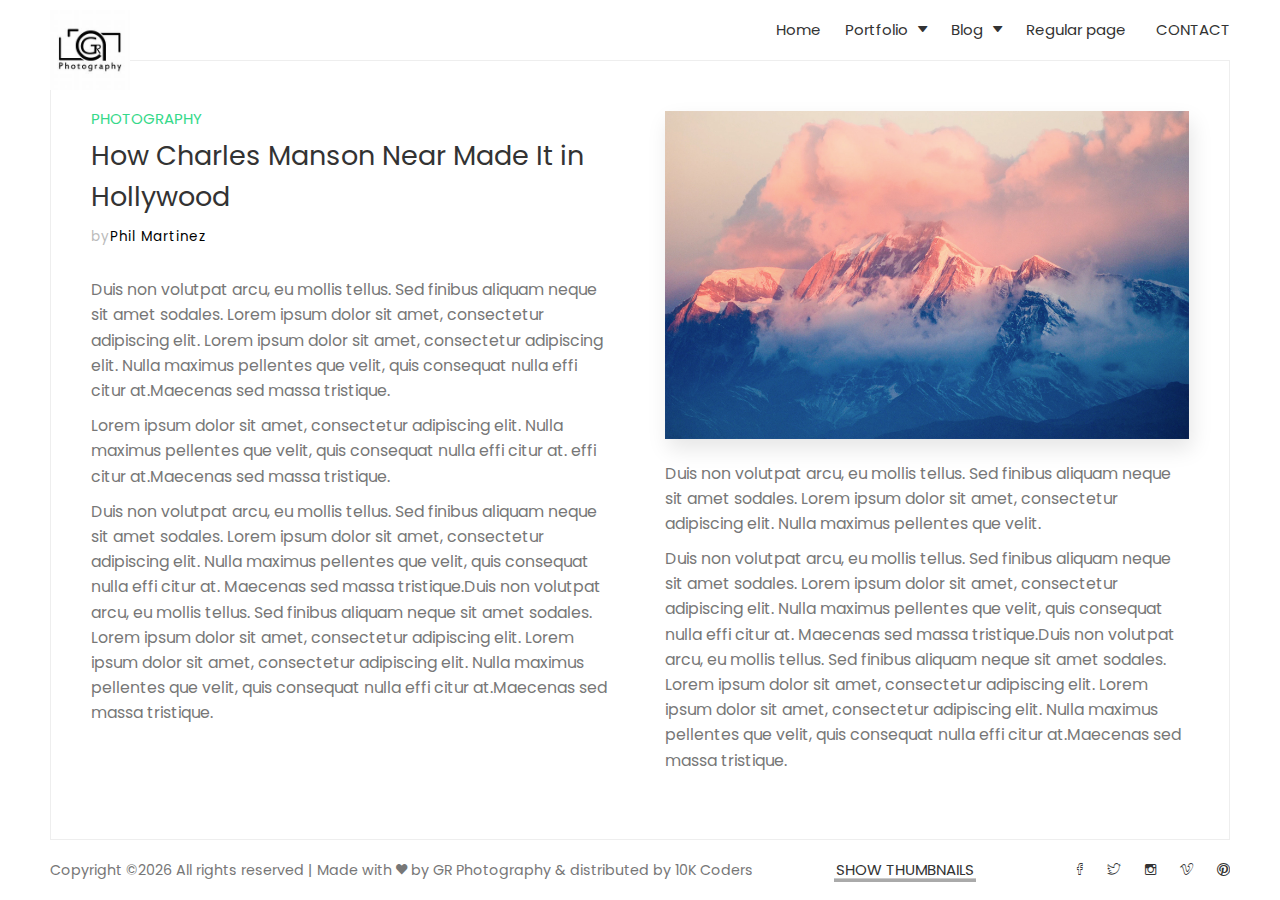
<file: 06_Regular_Page.html>
<!DOCTYPE HTML>
<html lang="en">
<head>
	<title>GR Photography</title>
	<meta http-equiv="X-UA-Compatible" content="IE=edge">
    <meta name="viewport" content="width=device-width, initial-scale=1">
	<meta charset="UTF-8">
	
	<!-- Font -->
	<link href="https://fonts.googleapis.com/css?family=Poppins:400,500,600,700%7CAllura" rel="stylesheet">
	
	<!-- Stylesheets -->
	<link href="common-css/ionicons.css" rel="stylesheet">
	
	<link href="06_Regular_Page/css/styles.css" rel="stylesheet">
	
	<link href="06_Regular_Page/css/responsive.css" rel="stylesheet">
	
</head>
<body>
	
	<header>
		<a class="logo" href="#"><img src="images/image.png" alt="Logo"></a>
		
		<a class="right-area" href="mailto:gowthamsaireddy143@gmail.com">CONTACT</a>
		
		<a class="menu-nav-icon" data-menu="#main-menu"><i class="ion-navicon"></i></a>
		
		<ul class="main-menu" id="main-menu">
			<li><a href="index.html">Home</a></li>
			<li class="drop-down"><a href="#!">Portfolio<i class="ion-arrow-down-b"></i></a>
				<ul class="drop-down-menu drop-down-inner">
					<li><a href="02_Portfolio.html">Portfolio 1</a></li>
					<li><a href="03_Portfolio.html">Portfolio 2</a></li>
				</ul>
			</li>
			<li class="drop-down"><a href="#!">Blog<i class="ion-arrow-down-b"></i></a>
				<ul class="drop-down-menu drop-down-inner">
					<li><a href="04_Blog.html">Blog Page</a></li>
					<li><a href="05_Blog_Single.html">Blog Detail</a></li>
				</ul>
			</li>
			<li><a href="06_Regular_Page.html">Regular page</a></li>
		</ul>
	</header>
	
	<section class="main-section">
	
		<div class="left-area">
			<a class="category color-green" href="#">PHOTOGRAPHY</a>
			<h3 class="margin-tb-10">How Charles Manson Near Made It in Hollywood</h3>
			<h6 class="margin-b-30"><span class="color-light-black">by</span><a class="color-black" href="#">Phil Martinez</a></h6>
			<p class="margin-b-10">Duis non volutpat arcu, eu mollis tellus. 
				Sed finibus aliquam neque sit amet sodales. Lorem ipsum dolor sit amet, 
				consectetur adipiscing elit. Lorem ipsum dolor sit amet, consectetur 
				adipiscing elit. Nulla maximus pellentes que velit, quis consequat nulla 
				effi citur at.Maecenas sed massa tristique.</p>
			<p class="margin-b-10">Lorem ipsum dolor sit amet, consectetur adipiscing elit. 
				Nulla maximus pellentes que velit, quis consequat nulla effi citur at. 
				effi citur at.Maecenas sed massa tristique.</p>
			<p class="margin-b-10">Duis non volutpat arcu, eu mollis tellus. Sed finibus aliquam neque 
				sit amet sodales. Lorem ipsum dolor sit amet, consectetur adipiscing elit. 
				Nulla maximus pellentes que velit, quis consequat nulla effi citur at. 
				Maecenas sed massa tristique.Duis non volutpat arcu, eu mollis tellus. 
				Sed finibus aliquam neque sit amet sodales. Lorem ipsum dolor sit amet, 
				consectetur adipiscing elit. Lorem ipsum dolor sit amet, consectetur 
				adipiscing elit. Nulla maximus pellentes que velit, quis consequat nulla 
				effi citur at.Maecenas sed massa tristique.</p>
		</div><!-- left-area -->
		
		<div class="right-area">
			
			<img src="images/post-img-1-1000x700.jpg" alt="">
			<p class="margin-t-20">Duis non volutpat arcu, eu mollis tellus. Sed finibus aliquam neque 
				sit amet sodales. Lorem ipsum dolor sit amet, consectetur adipiscing elit. 
				Nulla maximus pellentes que velit.</p>

			<p class="margin-t-10">Duis non volutpat arcu, eu mollis tellus. Sed finibus aliquam neque 
				sit amet sodales. Lorem ipsum dolor sit amet, consectetur adipiscing elit. 
				Nulla maximus pellentes que velit, quis consequat nulla effi citur at. 
				Maecenas sed massa tristique.Duis non volutpat arcu, eu mollis tellus. 
				Sed finibus aliquam neque sit amet sodales. Lorem ipsum dolor sit amet, 
				consectetur adipiscing elit. Lorem ipsum dolor sit amet, consectetur 
				adipiscing elit. Nulla maximus pellentes que velit, quis consequat nulla 
				effi citur at.Maecenas sed massa tristique.</p>
				
		</div><!-- right-area -->
		
	</section><!-- main-section -->
	
	<footer>
		<p class="copyright">
			<!-- Link back to Colorlib can't be removed. Template is licensed under CC BY 3.0. -->
Copyright &copy;<script>document.write(new Date().getFullYear());</script> All rights reserved | Made with <i class="ion-heart" aria-hidden="true"></i> by <a href="./index.html" target="_blank">GR Photography</a> &amp; distributed by <a href="./index.html" target="_blank">10K Coders</a>
<!-- Link back to Colorlib can't be removed. Template is licensed under CC BY 3.0. -->
		</p>
		
		<a class="show-thumb-btn" href="#">SHOW THUMBNAILS</a>
		
		<ul class="social-icons">
			<li><a href="#"><i class="ion-social-facebook-outline"></i></a></li>
			<li><a href="#"><i class="ion-social-twitter-outline"></i></a></li>
			<li><a href="#"><i class="ion-social-instagram-outline"></i></a></li>
			<li><a href="#"><i class="ion-social-vimeo-outline"></i></a></li>
			<li><a href="#"><i class="ion-social-pinterest-outline"></i></a></li>
		</ul><!-- social-icons -->
	</footer>
	
	
	<!-- SCIPTS -->
	
	<script src="common-js/jquery-3.2.1.min.js"></script>
	
	<script src="common-js/scripts.js"></script>
	
</body>
</html>
</file>
<file: revolution/css/settings.css>
/*-----------------------------------------------------------------------------

-	Revolution Slider 5.0 Default Style Settings -

Screen Stylesheet

version:   	5.4.5
date:      	15/05/17
author:		themepunch
email:     	info@themepunch.com
website:   	http://www.themepunch.com
-----------------------------------------------------------------------------*/
#debungcontrolls,.debugtimeline{width:100%;box-sizing:border-box}.rev_column,.rev_column .tp-parallax-wrap,.tp-svg-layer svg{vertical-align:top}#debungcontrolls{z-index:100000;position:fixed;bottom:0;height:auto;background:rgba(0,0,0,.6);padding:10px}.debugtimeline{height:10px;position:relative;margin-bottom:3px;display:none;white-space:nowrap}.debugtimeline:hover{height:15px}.the_timeline_tester{background:#e74c3c;position:absolute;top:0;left:0;height:100%;width:0}.rs-go-fullscreen{position:fixed!important;width:100%!important;height:100%!important;top:0!important;left:0!important;z-index:9999999!important;background:#fff!important}.debugtimeline.tl_slide .the_timeline_tester{background:#f39c12}.debugtimeline.tl_frame .the_timeline_tester{background:#3498db}.debugtimline_txt{color:#fff;font-weight:400;font-size:7px;position:absolute;left:10px;top:0;white-space:nowrap;line-height:10px}.rtl{direction:rtl}@font-face{font-family:revicons;src:url(../fonts/revicons/revicons.eot?5510888);src:url(../fonts/revicons/revicons.eot?5510888#iefix) format('embedded-opentype'),url(../fonts/revicons/revicons.woff?5510888) format('woff'),url(../fonts/revicons/revicons.ttf?5510888) format('truetype'),url(../fonts/revicons/revicons.svg?5510888#revicons) format('svg');font-weight:400;font-style:normal}[class*=" revicon-"]:before,[class^=revicon-]:before{font-family:revicons;font-style:normal;font-weight:400;speak:none;display:inline-block;text-decoration:inherit;width:1em;margin-right:.2em;text-align:center;font-variant:normal;text-transform:none;line-height:1em;margin-left:.2em}.revicon-search-1:before{content:'\e802'}.revicon-pencil-1:before{content:'\e831'}.revicon-picture-1:before{content:'\e803'}.revicon-cancel:before{content:'\e80a'}.revicon-info-circled:before{content:'\e80f'}.revicon-trash:before{content:'\e801'}.revicon-left-dir:before{content:'\e817'}.revicon-right-dir:before{content:'\e818'}.revicon-down-open:before{content:'\e83b'}.revicon-left-open:before{content:'\e819'}.revicon-right-open:before{content:'\e81a'}.revicon-angle-left:before{content:'\e820'}.revicon-angle-right:before{content:'\e81d'}.revicon-left-big:before{content:'\e81f'}.revicon-right-big:before{content:'\e81e'}.revicon-magic:before{content:'\e807'}.revicon-picture:before{content:'\e800'}.revicon-export:before{content:'\e80b'}.revicon-cog:before{content:'\e832'}.revicon-login:before{content:'\e833'}.revicon-logout:before{content:'\e834'}.revicon-video:before{content:'\e805'}.revicon-arrow-combo:before{content:'\e827'}.revicon-left-open-1:before{content:'\e82a'}.revicon-right-open-1:before{content:'\e82b'}.revicon-left-open-mini:before{content:'\e822'}.revicon-right-open-mini:before{content:'\e823'}.revicon-left-open-big:before{content:'\e824'}.revicon-right-open-big:before{content:'\e825'}.revicon-left:before{content:'\e836'}.revicon-right:before{content:'\e826'}.revicon-ccw:before{content:'\e808'}.revicon-arrows-ccw:before{content:'\e806'}.revicon-palette:before{content:'\e829'}.revicon-list-add:before{content:'\e80c'}.revicon-doc:before{content:'\e809'}.revicon-left-open-outline:before{content:'\e82e'}.revicon-left-open-2:before{content:'\e82c'}.revicon-right-open-outline:before{content:'\e82f'}.revicon-right-open-2:before{content:'\e82d'}.revicon-equalizer:before{content:'\e83a'}.revicon-layers-alt:before{content:'\e804'}.revicon-popup:before{content:'\e828'}.rev_slider_wrapper{position:relative;z-index:0;width:100%}.rev_slider{position:relative;overflow:visible}.entry-content .rev_slider a,.rev_slider a{box-shadow:none}.tp-overflow-hidden{overflow:hidden!important}.group_ov_hidden{overflow:hidden}.rev_slider img,.tp-simpleresponsive img{max-width:none!important;transition:none;margin:0;padding:0;border:none}.rev_slider .no-slides-text{font-weight:700;text-align:center;padding-top:80px}.rev_slider>ul,.rev_slider>ul>li,.rev_slider>ul>li:before,.rev_slider_wrapper>ul,.tp-revslider-mainul>li,.tp-revslider-mainul>li:before,.tp-simpleresponsive>ul,.tp-simpleresponsive>ul>li,.tp-simpleresponsive>ul>li:before{list-style:none!important;position:absolute;margin:0!important;padding:0!important;overflow-x:visible;overflow-y:visible;background-image:none;background-position:0 0;text-indent:0;top:0;left:0}.rev_slider>ul>li,.rev_slider>ul>li:before,.tp-revslider-mainul>li,.tp-revslider-mainul>li:before,.tp-simpleresponsive>ul>li,.tp-simpleresponsive>ul>li:before{visibility:hidden}.tp-revslider-mainul,.tp-revslider-slidesli{padding:0!important;margin:0!important;list-style:none!important}.fullscreen-container,.fullwidthbanner-container{padding:0;position:relative}.rev_slider li.tp-revslider-slidesli{position:absolute!important}.tp-caption .rs-untoggled-content{display:block}.tp-caption .rs-toggled-content{display:none}.rs-toggle-content-active.tp-caption .rs-toggled-content{display:block}.rs-toggle-content-active.tp-caption .rs-untoggled-content{display:none}.rev_slider .caption,.rev_slider .tp-caption{position:relative;visibility:hidden;white-space:nowrap;display:block;-webkit-font-smoothing:antialiased!important;z-index:1}.rev_slider .caption,.rev_slider .tp-caption,.tp-simpleresponsive img{-moz-user-select:none;-khtml-user-select:none;-webkit-user-select:none;-o-user-select:none}.rev_slider .tp-mask-wrap .tp-caption,.rev_slider .tp-mask-wrap :last-child,.wpb_text_column .rev_slider .tp-mask-wrap .tp-caption,.wpb_text_column .rev_slider .tp-mask-wrap :last-child{margin-bottom:0}.tp-svg-layer svg{width:100%;height:100%;position:relative}.tp-carousel-wrapper{cursor:url(openhand.cur),move}.tp-carousel-wrapper.dragged{cursor:url(closedhand.cur),move}.tp_inner_padding{box-sizing:border-box;max-height:none!important}.tp-caption.tp-layer-selectable{-moz-user-select:all;-khtml-user-select:all;-webkit-user-select:all;-o-user-select:all}.tp-caption.tp-hidden-caption,.tp-forcenotvisible,.tp-hide-revslider,.tp-parallax-wrap.tp-hidden-caption{visibility:hidden!important;display:none!important}.rev_slider audio,.rev_slider embed,.rev_slider iframe,.rev_slider object,.rev_slider video{max-width:none!important}.tp-element-background{position:absolute;top:0;left:0;width:100%;height:100%;z-index:0}.tp-blockmask,.tp-blockmask_in,.tp-blockmask_out{position:absolute;top:0;left:0;width:100%;height:100%;background:#fff;z-index:1000;transform:scaleX(0) scaleY(0)}.tp-parallax-wrap{transform-style:preserve-3d}.rev_row_zone{position:absolute;width:100%;left:0;box-sizing:border-box;min-height:50px;font-size:0}.rev_column_inner,.rev_slider .tp-caption.rev_row{position:relative;width:100%!important;box-sizing:border-box}.rev_row_zone_top{top:0}.rev_row_zone_middle{top:50%;transform:translateY(-50%)}.rev_row_zone_bottom{bottom:0}.rev_slider .tp-caption.rev_row{display:table;table-layout:fixed;vertical-align:top;height:auto!important;font-size:0}.rev_column{display:table-cell;position:relative;height:auto;box-sizing:border-box;font-size:0}.rev_column_inner{display:block;height:auto!important;white-space:normal!important}.rev_column_bg{width:100%;height:100%;position:absolute;top:0;left:0;z-index:0;box-sizing:border-box;background-clip:content-box;border:0 solid transparent}.tp-caption .backcorner,.tp-caption .backcornertop,.tp-caption .frontcorner,.tp-caption .frontcornertop{height:0;top:0;width:0;position:absolute}.rev_column_inner .tp-loop-wrap,.rev_column_inner .tp-mask-wrap,.rev_column_inner .tp-parallax-wrap{text-align:inherit}.rev_column_inner .tp-mask-wrap{display:inline-block}.rev_column_inner .tp-parallax-wrap,.rev_column_inner .tp-parallax-wrap .tp-loop-wrap,.rev_column_inner .tp-parallax-wrap .tp-mask-wrap{position:relative!important;left:auto!important;top:auto!important;line-height:0}.tp-video-play-button,.tp-video-play-button i{line-height:50px!important;vertical-align:top;text-align:center}.rev_column_inner .rev_layer_in_column,.rev_column_inner .tp-parallax-wrap,.rev_column_inner .tp-parallax-wrap .tp-loop-wrap,.rev_column_inner .tp-parallax-wrap .tp-mask-wrap{vertical-align:top}.rev_break_columns{display:block!important}.rev_break_columns .tp-parallax-wrap.rev_column{display:block!important;width:100%!important}.fullwidthbanner-container{overflow:hidden}.fullwidthbanner-container .fullwidthabanner{width:100%;position:relative}.tp-static-layers{position:absolute;z-index:101;top:0;left:0}.tp-caption .frontcorner{border-left:40px solid transparent;border-right:0 solid transparent;border-top:40px solid #00A8FF;left:-40px}.tp-caption .backcorner{border-left:0 solid transparent;border-right:40px solid transparent;border-bottom:40px solid #00A8FF;right:0}.tp-caption .frontcornertop{border-left:40px solid transparent;border-right:0 solid transparent;border-bottom:40px solid #00A8FF;left:-40px}.tp-caption .backcornertop{border-left:0 solid transparent;border-right:40px solid transparent;border-top:40px solid #00A8FF;right:0}.tp-layer-inner-rotation{position:relative!important}img.tp-slider-alternative-image{width:100%;height:auto}.caption.fullscreenvideo,.rs-background-video-layer,.tp-caption.coverscreenvideo,.tp-caption.fullscreenvideo{width:100%;height:100%;top:0;left:0;position:absolute}.noFilterClass{filter:none!important}.rs-background-video-layer{visibility:hidden;z-index:0}.caption.fullscreenvideo audio,.caption.fullscreenvideo iframe,.caption.fullscreenvideo video,.tp-caption.fullscreenvideo iframe,.tp-caption.fullscreenvideo iframe audio,.tp-caption.fullscreenvideo iframe video{width:100%!important;height:100%!important;display:none}.fullcoveredvideo audio,.fullscreenvideo audio .fullcoveredvideo video,.fullscreenvideo video{background:#000}.fullcoveredvideo .tp-poster{background-position:center center;background-size:cover;width:100%;height:100%;top:0;left:0}.videoisplaying .html5vid .tp-poster{display:none}.tp-video-play-button{background:#000;background:rgba(0,0,0,.3);border-radius:5px;position:absolute;top:50%;left:50%;color:#FFF;margin-top:-25px;margin-left:-25px;cursor:pointer;width:50px;height:50px;box-sizing:border-box;display:inline-block;z-index:4;opacity:0;transition:opacity .3s ease-out!important}.tp-audio-html5 .tp-video-play-button,.tp-hiddenaudio{display:none!important}.tp-caption .html5vid{width:100%!important;height:100%!important}.tp-video-play-button i{width:50px;height:50px;display:inline-block;font-size:40px!important}.rs-fullvideo-cover,.tp-dottedoverlay,.tp-shadowcover{height:100%;top:0;left:0;position:absolute}.tp-caption:hover .tp-video-play-button{opacity:1;display:block}.tp-caption .tp-revstop{display:none;border-left:5px solid #fff!important;border-right:5px solid #fff!important;margin-top:15px!important;line-height:20px!important;vertical-align:top;font-size:25px!important}.tp-seek-bar,.tp-video-button,.tp-volume-bar{outline:0;line-height:12px;margin:0;cursor:pointer}.videoisplaying .revicon-right-dir{display:none}.videoisplaying .tp-revstop{display:inline-block}.videoisplaying .tp-video-play-button{display:none}.fullcoveredvideo .tp-video-play-button{display:none!important}.fullscreenvideo .fullscreenvideo audio,.fullscreenvideo .fullscreenvideo video{object-fit:contain!important}.fullscreenvideo .fullcoveredvideo audio,.fullscreenvideo .fullcoveredvideo video{object-fit:cover!important}.tp-video-controls{position:absolute;bottom:0;left:0;right:0;padding:5px;opacity:0;transition:opacity .3s;background-image:linear-gradient(to bottom,#000 13%,#323232 100%);display:table;max-width:100%;overflow:hidden;box-sizing:border-box}.rev-btn.rev-hiddenicon i,.rev-btn.rev-withicon i{transition:all .2s ease-out!important;font-size:15px}.tp-caption:hover .tp-video-controls{opacity:.9}.tp-video-button{background:rgba(0,0,0,.5);border:0;border-radius:3px;font-size:12px;color:#fff;padding:0}.tp-video-button:hover{cursor:pointer}.tp-video-button-wrap,.tp-video-seek-bar-wrap,.tp-video-vol-bar-wrap{padding:0 5px;display:table-cell;vertical-align:middle}.tp-video-seek-bar-wrap{width:80%}.tp-video-vol-bar-wrap{width:20%}.tp-seek-bar,.tp-volume-bar{width:100%;padding:0}.rs-fullvideo-cover{width:100%;background:0 0;z-index:5}.disabled_lc .tp-video-play-button,.rs-background-video-layer audio::-webkit-media-controls,.rs-background-video-layer video::-webkit-media-controls,.rs-background-video-layer video::-webkit-media-controls-start-playback-button{display:none!important}.tp-audio-html5 .tp-video-controls{opacity:1!important;visibility:visible!important}.tp-dottedoverlay{background-repeat:repeat;width:100%;z-index:3}.tp-dottedoverlay.twoxtwo{background:url(../assets/gridtile.png)}.tp-dottedoverlay.twoxtwowhite{background:url(../assets/gridtile_white.png)}.tp-dottedoverlay.threexthree{background:url(../assets/gridtile_3x3.png)}.tp-dottedoverlay.threexthreewhite{background:url(../assets/gridtile_3x3_white.png)}.tp-shadowcover{width:100%;background:#fff;z-index:-1}.tp-shadow1{box-shadow:0 10px 6px -6px rgba(0,0,0,.8)}.tp-shadow2:after,.tp-shadow2:before,.tp-shadow3:before,.tp-shadow4:after{z-index:-2;position:absolute;content:"";bottom:10px;left:10px;width:50%;top:85%;max-width:300px;background:0 0;box-shadow:0 15px 10px rgba(0,0,0,.8);transform:rotate(-3deg)}.tp-shadow2:after,.tp-shadow4:after{transform:rotate(3deg);right:10px;left:auto}.tp-shadow5{position:relative;box-shadow:0 1px 4px rgba(0,0,0,.3),0 0 40px rgba(0,0,0,.1) inset}.tp-shadow5:after,.tp-shadow5:before{content:"";position:absolute;z-index:-2;box-shadow:0 0 25px 0 rgba(0,0,0,.6);top:30%;bottom:0;left:20px;right:20px;border-radius:100px/20px}.tp-button{padding:6px 13px 5px;border-radius:3px;height:30px;cursor:pointer;color:#fff!important;text-shadow:0 1px 1px rgba(0,0,0,.6)!important;font-size:15px;line-height:45px!important;font-family:arial,sans-serif;font-weight:700;letter-spacing:-1px;text-decoration:none}.tp-button.big{color:#fff;text-shadow:0 1px 1px rgba(0,0,0,.6);font-weight:700;padding:9px 20px;font-size:19px;line-height:57px!important}.purchase:hover,.tp-button.big:hover,.tp-button:hover{background-position:bottom,15px 11px}.purchase.green,.purchase:hover.green,.tp-button.green,.tp-button:hover.green{background-color:#21a117;box-shadow:0 3px 0 0 #104d0b}.purchase.blue,.purchase:hover.blue,.tp-button.blue,.tp-button:hover.blue{background-color:#1d78cb;box-shadow:0 3px 0 0 #0f3e68}.purchase.red,.purchase:hover.red,.tp-button.red,.tp-button:hover.red{background-color:#cb1d1d;box-shadow:0 3px 0 0 #7c1212}.purchase.orange,.purchase:hover.orange,.tp-button.orange,.tp-button:hover.orange{background-color:#f70;box-shadow:0 3px 0 0 #a34c00}.purchase.darkgrey,.purchase:hover.darkgrey,.tp-button.darkgrey,.tp-button.grey,.tp-button:hover.darkgrey,.tp-button:hover.grey{background-color:#555;box-shadow:0 3px 0 0 #222}.purchase.lightgrey,.purchase:hover.lightgrey,.tp-button.lightgrey,.tp-button:hover.lightgrey{background-color:#888;box-shadow:0 3px 0 0 #555}.rev-btn,.rev-btn:visited{outline:0!important;box-shadow:none!important;text-decoration:none!important;line-height:44px;font-size:17px;font-weight:500;padding:12px 35px;box-sizing:border-box;font-family:Roboto,sans-serif;cursor:pointer}.rev-btn.rev-uppercase,.rev-btn.rev-uppercase:visited{text-transform:uppercase;letter-spacing:1px;font-size:15px;font-weight:900}.rev-btn.rev-withicon i{font-weight:400;position:relative;top:0;margin-left:10px!important}.rev-btn.rev-hiddenicon i{font-weight:400;position:relative;top:0;opacity:0;margin-left:0!important;width:0!important}.rev-btn.rev-hiddenicon:hover i{opacity:1!important;margin-left:10px!important;width:auto!important}.rev-btn.rev-medium,.rev-btn.rev-medium:visited{line-height:36px;font-size:14px;padding:10px 30px}.rev-btn.rev-medium.rev-hiddenicon i,.rev-btn.rev-medium.rev-withicon i{font-size:14px;top:0}.rev-btn.rev-small,.rev-btn.rev-small:visited{line-height:28px;font-size:12px;padding:7px 20px}.rev-btn.rev-small.rev-hiddenicon i,.rev-btn.rev-small.rev-withicon i{font-size:12px;top:0}.rev-maxround{border-radius:30px}.rev-minround{border-radius:3px}.rev-burger{position:relative;width:60px;height:60px;box-sizing:border-box;padding:22px 0 0 14px;border-radius:50%;border:1px solid rgba(51,51,51,.25);-webkit-tap-highlight-color:transparent;cursor:pointer}.rev-burger span{display:block;width:30px;height:3px;background:#333;transition:.7s;pointer-events:none;transform-style:flat!important}.rev-burger.revb-white span,.rev-burger.revb-whitenoborder span{background:#fff}.rev-burger span:nth-child(2){margin:3px 0}#dialog_addbutton .rev-burger:hover :first-child,.open .rev-burger :first-child,.open.rev-burger :first-child{transform:translateY(6px) rotate(-45deg)}#dialog_addbutton .rev-burger:hover :nth-child(2),.open .rev-burger :nth-child(2),.open.rev-burger :nth-child(2){transform:rotate(-45deg);opacity:0}#dialog_addbutton .rev-burger:hover :last-child,.open .rev-burger :last-child,.open.rev-burger :last-child{transform:translateY(-6px) rotate(-135deg)}.rev-burger.revb-white{border:2px solid rgba(255,255,255,.2)}.rev-burger.revb-darknoborder,.rev-burger.revb-whitenoborder{border:0}.rev-burger.revb-darknoborder span{background:#333}.rev-burger.revb-whitefull{background:#fff;border:none}.rev-burger.revb-whitefull span{background:#333}.rev-burger.revb-darkfull{background:#333;border:none}.rev-burger.revb-darkfull span,.rev-scroll-btn.revs-fullwhite{background:#fff}@keyframes rev-ani-mouse{0%{opacity:1;top:29%}15%{opacity:1;top:50%}50%{opacity:0;top:50%}100%{opacity:0;top:29%}}.rev-scroll-btn{display:inline-block;position:relative;left:0;right:0;text-align:center;cursor:pointer;width:35px;height:55px;box-sizing:border-box;border:3px solid #fff;border-radius:23px}.rev-scroll-btn>*{display:inline-block;line-height:18px;font-size:13px;font-weight:400;color:#fff;font-family:proxima-nova,"Helvetica Neue",Helvetica,Arial,sans-serif;letter-spacing:2px}.rev-scroll-btn>.active,.rev-scroll-btn>:focus,.rev-scroll-btn>:hover{color:#fff}.rev-scroll-btn>.active,.rev-scroll-btn>:active,.rev-scroll-btn>:focus,.rev-scroll-btn>:hover{opacity:.8}.rev-scroll-btn.revs-fullwhite span{background:#333}.rev-scroll-btn.revs-fulldark{background:#333;border:none}.rev-scroll-btn.revs-fulldark span,.tp-bullet{background:#fff}.rev-scroll-btn span{position:absolute;display:block;top:29%;left:50%;width:8px;height:8px;margin:-4px 0 0 -4px;background:#fff;border-radius:50%;animation:rev-ani-mouse 2.5s linear infinite}.rev-scroll-btn.revs-dark{border-color:#333}.rev-scroll-btn.revs-dark span{background:#333}.rev-control-btn{position:relative;display:inline-block;z-index:5;color:#FFF;font-size:20px;line-height:60px;font-weight:400;font-style:normal;font-family:Raleway;text-decoration:none;text-align:center;background-color:#000;border-radius:50px;text-shadow:none;background-color:rgba(0,0,0,.5);width:60px;height:60px;box-sizing:border-box;cursor:pointer}.rev-cbutton-dark-sr,.rev-cbutton-light-sr{border-radius:3px}.rev-cbutton-light,.rev-cbutton-light-sr{color:#333;background-color:rgba(255,255,255,.75)}.rev-sbutton{line-height:37px;width:37px;height:37px}.rev-sbutton-blue{background-color:#3B5998}.rev-sbutton-lightblue{background-color:#00A0D1}.rev-sbutton-red{background-color:#DD4B39}.tp-bannertimer{visibility:hidden;width:100%;height:5px;background:#000;background:rgba(0,0,0,.15);position:absolute;z-index:200;top:0}.tp-bannertimer.tp-bottom{top:auto;bottom:0!important;height:5px}.tp-caption img{background:0 0;-ms-filter:"progid:DXImageTransform.Microsoft.gradient(startColorstr=#00FFFFFF,endColorstr=#00FFFFFF)";filter:progid:DXImageTransform.Microsoft.gradient(startColorstr=#00FFFFFF, endColorstr=#00FFFFFF);zoom:1}.caption.slidelink a div,.tp-caption.slidelink a div{width:3000px;height:1500px;background:url(../assets/coloredbg.png)}.tp-caption.slidelink a span{background:url(../assets/coloredbg.png)}.tp-loader.spinner0,.tp-loader.spinner5{background-image:url(../assets/loader.gif);background-repeat:no-repeat}.tp-shape{width:100%;height:100%}.tp-caption .rs-starring{display:inline-block}.tp-caption .rs-starring .star-rating{float:none;display:inline-block;vertical-align:top;color:#FFC321!important}.tp-caption .rs-starring .star-rating,.tp-caption .rs-starring-page .star-rating{position:relative;height:1em;width:5.4em;font-family:star;font-size:1em!important}.tp-loader.spinner0,.tp-loader.spinner1{width:40px;height:40px;margin-top:-20px;margin-left:-20px;animation:tp-rotateplane 1.2s infinite ease-in-out;background-color:#fff;border-radius:3px;box-shadow:0 0 20px 0 rgba(0,0,0,.15)}.tp-caption .rs-starring .star-rating:before,.tp-caption .rs-starring-page .star-rating:before{content:"\73\73\73\73\73";color:#E0DADF;float:left;top:0;left:0;position:absolute}.tp-caption .rs-starring .star-rating span{overflow:hidden;float:left;top:0;left:0;position:absolute;padding-top:1.5em;font-size:1em!important}.tp-caption .rs-starring .star-rating span:before{content:"\53\53\53\53\53";top:0;position:absolute;left:0}.tp-loader{top:50%;left:50%;z-index:10000;position:absolute}.tp-loader.spinner0{background-position:center center}.tp-loader.spinner5{background-position:10px 10px;background-color:#fff;margin:-22px;width:44px;height:44px;border-radius:3px}@keyframes tp-rotateplane{0%{transform:perspective(120px) rotateX(0) rotateY(0)}50%{transform:perspective(120px) rotateX(-180.1deg) rotateY(0)}100%{transform:perspective(120px) rotateX(-180deg) rotateY(-179.9deg)}}.tp-loader.spinner2{width:40px;height:40px;margin-top:-20px;margin-left:-20px;background-color:red;box-shadow:0 0 20px 0 rgba(0,0,0,.15);border-radius:100%;animation:tp-scaleout 1s infinite ease-in-out}@keyframes tp-scaleout{0%{transform:scale(0)}100%{transform:scale(1);opacity:0}}.tp-loader.spinner3{margin:-9px 0 0 -35px;width:70px;text-align:center}.tp-loader.spinner3 .bounce1,.tp-loader.spinner3 .bounce2,.tp-loader.spinner3 .bounce3{width:18px;height:18px;background-color:#fff;box-shadow:0 0 20px 0 rgba(0,0,0,.15);border-radius:100%;display:inline-block;animation:tp-bouncedelay 1.4s infinite ease-in-out;animation-fill-mode:both}.tp-loader.spinner3 .bounce1{animation-delay:-.32s}.tp-loader.spinner3 .bounce2{animation-delay:-.16s}@keyframes tp-bouncedelay{0%,100%,80%{transform:scale(0)}40%{transform:scale(1)}}.tp-loader.spinner4{margin:-20px 0 0 -20px;width:40px;height:40px;text-align:center;animation:tp-rotate 2s infinite linear}.tp-loader.spinner4 .dot1,.tp-loader.spinner4 .dot2{width:60%;height:60%;display:inline-block;position:absolute;top:0;background-color:#fff;border-radius:100%;animation:tp-bounce 2s infinite ease-in-out;box-shadow:0 0 20px 0 rgba(0,0,0,.15)}.tp-loader.spinner4 .dot2{top:auto;bottom:0;animation-delay:-1s}@keyframes tp-rotate{100%{transform:rotate(360deg)}}@keyframes tp-bounce{0%,100%{transform:scale(0)}50%{transform:scale(1)}}.tp-bullets.navbar,.tp-tabs.navbar,.tp-thumbs.navbar{border:none;min-height:0;margin:0;border-radius:0}.tp-bullets,.tp-tabs,.tp-thumbs{position:absolute;display:block;z-index:1000;top:0;left:0}.tp-tab,.tp-thumb{cursor:pointer;position:absolute;opacity:.5;box-sizing:border-box}.tp-arr-imgholder,.tp-tab-image,.tp-thumb-image,.tp-videoposter{background-position:center center;background-size:cover;width:100%;height:100%;display:block;position:absolute;top:0;left:0}.tp-tab.selected,.tp-tab:hover,.tp-thumb.selected,.tp-thumb:hover{opacity:1}.tp-tab-mask,.tp-thumb-mask{box-sizing:border-box!important}.tp-tabs,.tp-thumbs{box-sizing:content-box!important}.tp-bullet{width:15px;height:15px;position:absolute;background:rgba(255,255,255,.3);cursor:pointer}.tp-bullet.selected,.tp-bullet:hover{background:#fff}.tparrows{cursor:pointer;background:#000;background:rgba(0,0,0,.5);width:40px;height:40px;position:absolute;display:block;z-index:1000}.tparrows:hover{background:#000}.tparrows:before{font-family:revicons;font-size:15px;color:#fff;display:block;line-height:40px;text-align:center}.hginfo,.hglayerinfo{font-size:12px;font-weight:600}.tparrows.tp-leftarrow:before{content:'\e824'}.tparrows.tp-rightarrow:before{content:'\e825'}body.rtl .tp-kbimg{left:0!important}.dddwrappershadow{box-shadow:0 45px 100px rgba(0,0,0,.4)}.hglayerinfo{position:fixed;bottom:0;left:0;color:#FFF;line-height:20px;background:rgba(0,0,0,.75);padding:5px 10px;z-index:2000;white-space:normal}.helpgrid,.hginfo{position:absolute}.hginfo{top:-2px;left:-2px;color:#e74c3c;background:#000;padding:2px 5px}.indebugmode .tp-caption:hover{border:1px dashed #c0392b!important}.helpgrid{border:2px dashed #c0392b;top:0;left:0;z-index:0}#revsliderlogloglog{padding:15px;color:#fff;position:fixed;top:0;left:0;width:200px;height:150px;background:rgba(0,0,0,.7);z-index:100000;font-size:10px;overflow:scroll}.aden{filter:hue-rotate(-20deg) contrast(.9) saturate(.85) brightness(1.2)}.aden::after{background:linear-gradient(to right,rgba(66,10,14,.2),transparent);mix-blend-mode:darken}.perpetua::after,.reyes::after{mix-blend-mode:soft-light;opacity:.5}.inkwell{filter:sepia(.3) contrast(1.1) brightness(1.1) grayscale(1)}.perpetua::after{background:linear-gradient(to bottom,#005b9a,#e6c13d)}.reyes{filter:sepia(.22) brightness(1.1) contrast(.85) saturate(.75)}.reyes::after{background:#efcdad}.gingham{filter:brightness(1.05) hue-rotate(-10deg)}.gingham::after{background:linear-gradient(to right,rgba(66,10,14,.2),transparent);mix-blend-mode:darken}.toaster{filter:contrast(1.5) brightness(.9)}.toaster::after{background:radial-gradient(circle,#804e0f,#3b003b);mix-blend-mode:screen}.walden{filter:brightness(1.1) hue-rotate(-10deg) sepia(.3) saturate(1.6)}.walden::after{background:#04c;mix-blend-mode:screen;opacity:.3}.hudson{filter:brightness(1.2) contrast(.9) saturate(1.1)}.hudson::after{background:radial-gradient(circle,#a6b1ff 50%,#342134);mix-blend-mode:multiply;opacity:.5}.earlybird{filter:contrast(.9) sepia(.2)}.earlybird::after{background:radial-gradient(circle,#d0ba8e 20%,#360309 85%,#1d0210 100%);mix-blend-mode:overlay}.mayfair{filter:contrast(1.1) saturate(1.1)}.mayfair::after{background:radial-gradient(circle at 40% 40%,rgba(255,255,255,.8),rgba(255,200,200,.6),#111 60%);mix-blend-mode:overlay;opacity:.4}.lofi{filter:saturate(1.1) contrast(1.5)}.lofi::after{background:radial-gradient(circle,transparent 70%,#222 150%);mix-blend-mode:multiply}._1977{filter:contrast(1.1) brightness(1.1) saturate(1.3)}._1977:after{background:rgba(243,106,188,.3);mix-blend-mode:screen}.brooklyn{filter:contrast(.9) brightness(1.1)}.brooklyn::after{background:radial-gradient(circle,rgba(168,223,193,.4) 70%,#c4b7c8);mix-blend-mode:overlay}.xpro2{filter:sepia(.3)}.xpro2::after{background:radial-gradient(circle,#e6e7e0 40%,rgba(43,42,161,.6) 110%);mix-blend-mode:color-burn}.nashville{filter:sepia(.2) contrast(1.2) brightness(1.05) saturate(1.2)}.nashville::after{background:rgba(0,70,150,.4);mix-blend-mode:lighten}.nashville::before{background:rgba(247,176,153,.56);mix-blend-mode:darken}.lark{filter:contrast(.9)}.lark::after{background:rgba(242,242,242,.8);mix-blend-mode:darken}.lark::before{background:#22253f;mix-blend-mode:color-dodge}.moon{filter:grayscale(1) contrast(1.1) brightness(1.1)}.moon::before{background:#a0a0a0;mix-blend-mode:soft-light}.moon::after{background:#383838;mix-blend-mode:lighten}.clarendon{filter:contrast(1.2) saturate(1.35)}.clarendon:before{background:rgba(127,187,227,.2);mix-blend-mode:overlay}.willow{filter:grayscale(.5) contrast(.95) brightness(.9)}.willow::before{background-color:radial-gradient(40%,circle,#d4a9af 55%,#000 150%);mix-blend-mode:overlay}.willow::after{background-color:#d8cdcb;mix-blend-mode:color}.rise{filter:brightness(1.05) sepia(.2) contrast(.9) saturate(.9)}.rise::after{background:radial-gradient(circle,rgba(232,197,152,.8),transparent 90%);mix-blend-mode:overlay;opacity:.6}.rise::before{background:radial-gradient(circle,rgba(236,205,169,.15) 55%,rgba(50,30,7,.4));mix-blend-mode:multiply}._1977:after,._1977:before,.aden:after,.aden:before,.brooklyn:after,.brooklyn:before,.clarendon:after,.clarendon:before,.earlybird:after,.earlybird:before,.gingham:after,.gingham:before,.hudson:after,.hudson:before,.inkwell:after,.inkwell:before,.lark:after,.lark:before,.lofi:after,.lofi:before,.mayfair:after,.mayfair:before,.moon:after,.moon:before,.nashville:after,.nashville:before,.perpetua:after,.perpetua:before,.reyes:after,.reyes:before,.rise:after,.rise:before,.slumber:after,.slumber:before,.toaster:after,.toaster:before,.walden:after,.walden:before,.willow:after,.willow:before,.xpro2:after,.xpro2:before{content:'';display:block;height:100%;width:100%;top:0;left:0;position:absolute;pointer-events:none}._1977,.aden,.brooklyn,.clarendon,.earlybird,.gingham,.hudson,.inkwell,.lark,.lofi,.mayfair,.moon,.nashville,.perpetua,.reyes,.rise,.slumber,.toaster,.walden,.willow,.xpro2{position:relative}._1977 img,.aden img,.brooklyn img,.clarendon img,.earlybird img,.gingham img,.hudson img,.inkwell img,.lark img,.lofi img,.mayfair img,.moon img,.nashville img,.perpetua img,.reyes img,.rise img,.slumber img,.toaster img,.walden img,.willow img,.xpro2 img{width:100%;z-index:1}._1977:before,.aden:before,.brooklyn:before,.clarendon:before,.earlybird:before,.gingham:before,.hudson:before,.inkwell:before,.lark:before,.lofi:before,.mayfair:before,.moon:before,.nashville:before,.perpetua:before,.reyes:before,.rise:before,.slumber:before,.toaster:before,.walden:before,.willow:before,.xpro2:before{z-index:2}._1977:after,.aden:after,.brooklyn:after,.clarendon:after,.earlybird:after,.gingham:after,.hudson:after,.inkwell:after,.lark:after,.lofi:after,.mayfair:after,.moon:after,.nashville:after,.perpetua:after,.reyes:after,.rise:after,.slumber:after,.toaster:after,.walden:after,.willow:after,.xpro2:after{z-index:3}.slumber{filter:saturate(.66) brightness(1.05)}.slumber::after{background:rgba(125,105,24,.5);mix-blend-mode:soft-light}.slumber::before{background:rgba(69,41,12,.4);mix-blend-mode:lighten}.tp-kbimg-wrap:after,.tp-kbimg-wrap:before{height:500%;width:500%}
</file>
<file: 01_Photography/css/styles.css>
html{ font-size: 100%; height: 100%; overflow-x: hidden; margin: 0px;  padding: 0px; touch-action: manipulation; }


body{ font-size: 15px; font-family: 'Poppins', serif; margin: 0; font-weight: 400;
	-webkit-font-smoothing: antialiased; -moz-osx-font-smoothing: grayscale; word-wrap: break-word; 
	line-height: 1; margin: 0 50px; padding: 60px 0; height: 100vh; 
	width: calc(100% - 100px); position: relative; z-index: 1; color: #333; }

h1, h2, h3, h4, h5, h6, p, a, ul, span, li, img, inpot, button{ margin: 0; padding: 0; }

h1,h2,h3,h4,h5,h6{ line-height: 1.5; font-weight: inherit; }

h1,h2,h3{ font-family: 'Poppins', cursive; }

p{ line-height: 1.6; font-size: 1.05em; font-weight: 400; color: #777; }

h1{ font-size: 4em; line-height: 1; }
h2{ font-size: 2.2em; line-height: 1.1; }
h3{ font-size: 1.8em; }
h4{ font-size: 1.3em; }
h5{ font-size: 1em; }
h6{ font-size: .9em; letter-spacing: 1px; }

a, button{ display: inline-block; text-decoration: none; color: inherit; line-height: 1; 
	-webkit-transition: all .25s ease-in-out; transition: all .25s ease-in-out; }

a:focus, a:active, a:hover,
button:focus, button:active, button:hover,
a b.light-color:hover{ text-decoration: none; color: #37D583; }

b{ font-weight: 600; }

img{ width: 100%; }

li{ list-style: none; display: inline-block; }

span{ display: inline-block; }

button{ outline: 0; border: 0; background: none; cursor: pointer; }

.icon{ font-size: 1.1em; display: inline-block; line-height: inherit; }

[class^="icon-"]:before, [class*=" icon-"]:before{ line-height: inherit; }

b.max-bold{ font-weight: 700; }



/* ---------------------------------
2. COMMONS FOR PAGE DESIGN
--------------------------------- */

.display-table{ display: table; height: 100%; } 
.display-table-cell{ display: table-cell; vertical-align: middle; } 

.color-black{ color: #000; }
.color-green{ color: #36D98A; }

.margin-tb-10{ margin-top: 10px; margin-bottom: 10px; }

.margin-b-5{ margin-bottom: 5px; }
.margin-b-10{ margin-bottom: 10px; }
.margin-b-30{ margin-bottom: 30px; }


/* ---------------------------------
3. HEADER
--------------------------------- */

header{ position: absolute; top: 0; left: 0; right: 0; height: 60px; text-align: center; z-index: 1000; }

header:after{ content:''; clear: both; }

header .logo{ float: left; height: 40px; margin: 5px 0; }

header .logo img{ height: 80px; width: 80px; }


header .main-menu{ float: right; }

header ul.main-menu > li > a{ height: 100%; line-height: 60px; padding: 0 10px; }


header .right-area{ float: right; height: 100%; line-height: 60px; margin-left: 20px; }


/* HAMBURGER ICON */

.menu-nav-icon{ display: inline-block; font-size: 30px; line-height: 40px; margin: 10px 0; 
	display: none; cursor: pointer; }

	
/* DROPDOWN MENU STYLING */

header .main-menu li.drop-down{ position: relative; text-align: left; }

header .main-menu li.drop-down > ul.drop-down-menu{ display: none; position: absolute; top: 60px; 
	left: 0; min-width: 180px; box-shadow: 0px 3px 10px rgba(0,0,0,.3); background: #fff; }

header .main-menu li.drop-down > ul.drop-down-menu li{ display: block; border-top: 1px solid #ddd; }

header .main-menu li.drop-down > ul.drop-down-menu li > a{ display: block; padding: 17px 20px; }

header .main-menu li i{margin-left: 10px; }


/* DROPDOWN HOVER */

header .main-menu li.drop-down a.mouseover + ul.drop-down-menu{ display: block; 
	animation: full-opacity-anim .2s forwards; }


@keyframes full-opacity-anim{
	0%{ opacity: 0; }
	100%{ opacity: 1; }
}


/* ---------------------------------
4. SLIDER
--------------------------------- */

.slider-section{ height: 100%; width: 100%; position: relative; z-index: 1; }

.bg-img{ position: absolute; top: 0; bottom: 0; left: 0; right: 0; z-index: -1; 
	background-size: cover; }

.bg-1{ background-image: url(../../images/slider-1-1920x1080.jpg); }


.rev_slider_wrapper.fullscreen-container{ height: 100%!important; width: 100%!important; 
	margin: 0 auto!important; left: auto!important;}

.forcefullwidth_wrapper_tp_banner{ height: 100%!important; }

.tp-bullet{ border-radius: 50px; }

.tp-leftarrow,
.tp-rightarrow{ border-radius: 50px; -webkit-transform: scale(1.3); transform: scale(1.3); }


.visit-btn{ min-width: 150px!important; }



/* ---------------------------------
10. FOOTER
--------------------------------- */

footer{ position: absolute; bottom: 0; left: 0; right: 0; overflow: hidden; z-index: 10000;
	text-align: center; }

footer .copyright{ font-size: .95em; line-height: 60px; left: 0; position: absolute; }


footer .show-thumb-btn{ height: 30px; line-height: 30px; margin: 15px 0; position: relative; }

footer .show-thumb-btn:after{ content:''; position: absolute; bottom: 3px; top: 3px; left: -2px; 
	right: -2px; z-index: -1; background: #aaa; 
	-webkit-transform-origin: bottom; transform-origin: bottom; 
	-webkit-transform: scaleY(.15); transform: scaleY(.15);
	-webkit-transition: all .2s ease; transition: all .2s ease; }

footer .show-thumb-btn:hover{ color: #fff; }
footer .show-thumb-btn:hover:after{ background: #333;  
	-webkit-transform: scaleY(1); transform: scaleY(1); }


footer .social-icons{ position: absolute; right: 0; top: 0; }

footer .social-icons > li > a{ height: 60px; line-height: 60px; margin-left: 20px; }
</file>
<file: 01_Photography/css/responsive.css>
@media only screen and (max-width: 1200px) {
	
}

@media only screen and (max-width: 992px) {
	
	
	header ul.main-menu > li > a{ padding: 0 5px; }
}
@media only screen and (max-width: 767px) {
	

	p{ line-height: 1.4; }

	h1{ font-size: 3em; }
	h2{ font-size: 2em; }
	h3{ font-size: 1.8em; }


	
	header .main-menu{ display: none; position: absolute; top: 60px; left: 0; right: 0; float: none; 
		opacity: 0; z-index: 1; height: auto; text-align: left; background: #fff; }
	
	header .main-menu.visible-menu{ display: block; box-shadow: 0 4px 20px -10px rgba(0,0,0,.4); 
		animation: full-opacity-anim .2s forwards ease; }
	
	@keyframes full-opacity-anim{
		
		100%{ opacity: 1; }
	}
	
	header .main-menu > li{ display: block; }
	
	header ul.main-menu > li > a{ display: block; height: auto; line-height: 1; padding: 15px; 
		border-top: 1px solid #eee; }
		
	
	

	.menu-nav-icon{ display: block; }
	
	
	
	
	header .main-menu li.drop-down > ul.drop-down-menu{ position: static; box-shadow: none; }
	
	header .main-menu li.drop-down > ul.drop-down-menu li{ border-top: 1px solid #eee; }
	header .main-menu li.drop-down > ul.drop-down-inner li:first-child{ border-top: 1px solid #ddd; }
	
	
	
	header .main-menu li.drop-down > ul.drop-down-menu li a{ padding-left: 25px; }
	
	header .main-menu li.drop-down > ul.drop-down-inner li a{ padding-left: 35px; }
	
	
	
	
	.tp-leftarrow,
	.tp-rightarrow{ top: auto!important; bottom: 10px!important; }

	.tp-bullets{ top: auto!important; bottom: 10px!important; }
	
	

	footer{ text-align: left; }
	
	footer .copyright{ display: none; }
	
	
	
	footer .social-icons > li > a{ margin-left: 10px; }
	
	
}

@media only screen and (max-width: 575px) {
	

	body{ font-size: 14px; margin: 0; padding: 60px 0; height: 100%; width: 100%; }
	
	

	header{ padding: 0 15px; }
	
	header .right-area{ display: none; }
	
	header ul.main-menu > li > a{ padding: 15px; }
	

	.menu-nav-icon{ float: right; }
	
	

	footer{ padding: 0 15px; }
	
	footer .social-icons{ right: 15px; }
	
	footer .social-icons > li > a{ margin-left: 5px; }
	
}

@media only screen and (max-width: 479px) {


}
@media only screen and (max-width: 359px) {
	

	header .heading-wrapper{  padding: 30px 20px 20px; }

	header .info .icon{ font-size: 25px; }

	header .info .right-area{ margin-left: 35px; }

}

@media only screen and (max-width: 290px) {


	footer{ padding: 0 10px; }
	
}

@media only screen and (max-width: 260px) {
	
	
	
}
</file>
<file: common-css/venobox.css>
/* ------ venobox.css --------*/
.vbox-overlay *, .vbox-overlay *:before, .vbox-overlay *:after{
    -webkit-backface-visibility: hidden;
    -webkit-box-sizing:border-box;
    -moz-box-sizing:border-box;
    box-sizing:border-box;

}
.vbox-overlay{
    display: -webkit-flex;
    display: flex;
    -webkit-flex-direction: column;
    flex-direction: column;
    -webkit-justify-content: center;
    justify-content: center;
    -webkit-align-items: center;
    align-items: center;
    position: fixed;
    left: 0;
    top: 0;
    bottom: 0;
    right: 0;
    z-index: 1040;
    -webkit-transform:translateZ(1000px);
    transform: translateZ(1000px);
    transform-style: preserve-3d;
}

/* ----- navigation ----- */
.vbox-title{
    width: 100%;
    height: 40px;
    float: left;
    text-align: center;
    line-height: 28px;
    font-size: 12px;
    padding: 6px 40px;
    overflow: hidden;
    position: fixed;
    display: none;
    left: 0;
    z-index: 1050;
}
.vbox-close{
    cursor: pointer;
    position: fixed;
    /* top: -1px; */
    /* right: 0; */
	top: 20px;
	left: 50%;
	margin-left: -30px;
	background: none!important;
	color: transparent!important;
	
    width: 60px;
    height: 60px;
    /* padding: 6px; */
    display: block;
    background-position:10px center;
    overflow: hidden;
    /* font-size: 24px; */
    line-height: 1;
    text-align: center;
    z-index: 1050;
}
.vbox-close:after{ content:'\f404'; font-family: 'Ionicons'; position: absolute; top:0;
	left: 0; right: 0; bottom: 0; font-size: 60px; line-height: 1; color: #2FC36A!important; }

.vbox-close:hover:after{ color: #eee!important; }

.vbox-num{
    cursor: pointer;
    position: fixed;
    left: 0;
    height: 40px;
    display: block;
    overflow: hidden;
    line-height: 28px;
    font-size: 12px;
    padding: 6px 10px;
    display: none;
    z-index: 1050;
}
/* ----- navigation ARROWS ----- */
.vbox-next, .vbox-prev{
    position: fixed;
    top: 50%;
    margin-top: -30px;
    overflow: hidden;
    cursor: pointer;
    display: block;
    width: 60px;
    height: 60px;
    z-index: 1050;
}
.vbox-next span, .vbox-prev span{
    position: relative;
    width: 100%;
    height: 100%;
	
    /* border: 2px solid transparent; */
    /* border-top-color: #B6B6B6; */
    /* border-right-color: #B6B6B6; */
    /* text-indent: -100px; */
    position: absolute;
    top: 0px;
    display: block;
	color: transparent!important;
}

.vbox-next span:after{content:'\f3d6'; font-family: 'Ionicons'; position: absolute; 
	top:0; text-align: center;
	left: 0; right: 0; bottom: 0; font-size: 60px; line-height: 1; color: #eee!important; }

.vbox-prev span:after{content:'\f3d5'; font-family: 'Ionicons'; position: absolute; 
	top:0; text-align: center;
	left: 0; right: 0; bottom: 0; font-size: 60px; line-height: 1; color: #eee!important; }

.vbox-next:hover span:after,
.vbox-prev:hover span:after{color: #2FC36A!important;}
	
	
.vbox-prev{
    left: 15px;
}
.vbox-next{
    right: 15px;
}
.vbox-prev span{
    left: 10px;
    /* -ms-transform: rotate(-135deg); */
    /* -webkit-transform: rotate(-135deg); */
    /* transform: rotate(-135deg); */
}
.vbox-next span{
    /* -ms-transform: rotate(45deg); */
    /* -webkit-transform: rotate(45deg); */
    /* transform: rotate(45deg); */
    right: 10px;
}
/* ------- inline window ------ */
.vbox-inline{
    width: 420px;
    height: 315px;
    height: 70vh;
    padding: 10px;
    background: #fff;
    margin: 0 auto;
    overflow: auto;
    text-align: left;
}
/* ------- Video & iFrames window ------ */
.venoframe{
    max-width: 100%;
    width: 100%;
    border: none;
    width: 100%;
    height: 260px;
    height: 70vh;
}
.venoframe.vbvid{
    height: 260px;
}
@media (min-width: 768px) {
    .venoframe, .vbox-inline{
        width: 90%;
        height: 360px;
        height: 70vh;
    }
    .venoframe.vbvid{
        width: 640px;
        height: 360px;
    }
}
@media (min-width: 992px) {
    .venoframe, .vbox-inline{
        max-width: 1200px;
        width: 80%;
        height: 540px;
        height: 70vh;
    }
    .venoframe.vbvid{
        width: 960px;
        height: 540px;
    }
}
/* 
Please do NOT edit this part! 
or at least read this note: http://i.imgur.com/7C0ws9e.gif
*/
.vbox-open{
    overflow: hidden;
}
.vbox-container{
    position: absolute;
    left: 0;
    right: 0;
    top: 0;
    bottom: 0;
    overflow-x: hidden;
    overflow-y: scroll;
    overflow-scrolling: touch;
    -webkit-overflow-scrolling: touch;
    z-index: 20;
    max-height: 100%;

}

.vbox-content{
    text-align: center;
    float: left;
    width: 100%;
    position: relative;
    overflow: hidden;
    padding: 20px 10px;
}
.vbox-container img{
    max-width: 100%;
    height: auto;
}
.figlio{
    box-shadow: 0 0 12px rgba(0,0,0,0.19), 0 6px 6px rgba(0,0,0,0.23);
    max-width: 100%;
    text-align: initial;
}
img.figlio{
    -webkit-user-select: none;
-khtml-user-select: none;
-moz-user-select: none;
-o-user-select: none;
user-select: none;
}
.vbox-content.swipe-left{
    margin-left: -200px !important;
}
.vbox-content.swipe-right{
    margin-left: 200px !important;
}
.animated{
    webkit-transition: margin 300ms ease-out;
    transition: margin 300ms ease-out;
}
.animate-in{
    opacity: 1;
}
.animate-out{
    opacity: 0;
}
/* ---------- preloader ----------
 * SPINKIT 
 * http://tobiasahlin.com/spinkit/
-------------------------------- */
.sk-double-bounce,.sk-rotating-plane{width:40px;height:40px;margin:40px auto}.sk-rotating-plane{background-color:#333;-webkit-backface-visibility:visible;-moz-backface-visibility:visible;backface-visibility:visible;-webkit-animation:sk-rotatePlane 1.2s infinite ease-in-out;animation:sk-rotatePlane 1.2s infinite ease-in-out}@-webkit-keyframes sk-rotatePlane{0%{-webkit-transform:perspective(120px) rotateX(0) rotateY(0);transform:perspective(120px) rotateX(0) rotateY(0)}50%{-webkit-transform:perspective(120px) rotateX(-180.1deg) rotateY(0);transform:perspective(120px) rotateX(-180.1deg) rotateY(0)}100%{-webkit-transform:perspective(120px) rotateX(-180deg) rotateY(-179.9deg);transform:perspective(120px) rotateX(-180deg) rotateY(-179.9deg)}}@keyframes sk-rotatePlane{0%{-webkit-transform:perspective(120px) rotateX(0) rotateY(0);transform:perspective(120px) rotateX(0) rotateY(0)}50%{-webkit-transform:perspective(120px) rotateX(-180.1deg) rotateY(0);transform:perspective(120px) rotateX(-180.1deg) rotateY(0)}100%{-webkit-transform:perspective(120px) rotateX(-180deg) rotateY(-179.9deg);transform:perspective(120px) rotateX(-180deg) rotateY(-179.9deg)}}.sk-double-bounce{position:relative}.sk-double-bounce .sk-child{width:100%;height:100%;border-radius:50%;background-color:#333;opacity:.6;position:absolute;top:0;left:0;-webkit-animation:sk-doubleBounce 2s infinite ease-in-out;animation:sk-doubleBounce 2s infinite ease-in-out}.sk-double-bounce .sk-double-bounce2{-webkit-animation-delay:-1s;animation-delay:-1s}@-webkit-keyframes sk-doubleBounce{0%,100%{-webkit-transform:scale(0);transform:scale(0)}50%{-webkit-transform:scale(1);transform:scale(1)}}@keyframes sk-doubleBounce{0%,100%{-webkit-transform:scale(0);transform:scale(0)}50%{-webkit-transform:scale(1);transform:scale(1)}}.sk-wave{width:50px;height:40px;text-align:center;font-size:10px;margin:40px auto}.sk-wave .sk-rect{background-color:#333;height:100%;width:4px;margin:0 1px;display:inline-block;-webkit-animation:sk-waveStretchDelay 1.2s infinite ease-in-out;animation:sk-waveStretchDelay 1.2s infinite ease-in-out}.sk-wave .sk-rect1{-webkit-animation-delay:-1.2s;animation-delay:-1.2s}.sk-wave .sk-rect2{-webkit-animation-delay:-1.1s;animation-delay:-1.1s}.sk-wave .sk-rect3{-webkit-animation-delay:-1s;animation-delay:-1s}.sk-wave .sk-rect4{-webkit-animation-delay:-.9s;animation-delay:-.9s}.sk-wave .sk-rect5{-webkit-animation-delay:-.8s;animation-delay:-.8s}@-webkit-keyframes sk-waveStretchDelay{0%,100%,40%{-webkit-transform:scaleY(.4);transform:scaleY(.4)}20%{-webkit-transform:scaleY(1);transform:scaleY(1)}}@keyframes sk-waveStretchDelay{0%,100%,40%{-webkit-transform:scaleY(.4);transform:scaleY(.4)}20%{-webkit-transform:scaleY(1);transform:scaleY(1)}}.sk-three-bounce{margin:40px auto;width:100px;text-align:center}.sk-three-bounce .sk-child{width:16px;height:16px;background-color:#333;border-radius:100%;margin:4px;display:inline-block;-webkit-animation:sk-three-bounce 1.4s ease-in-out 0s infinite both;animation:sk-three-bounce 1.4s ease-in-out 0s infinite both}.sk-cube-grid,.sk-spinner-pulse{width:40px;height:40px;margin:40px auto}.sk-three-bounce .sk-bounce1{-webkit-animation-delay:-.32s;animation-delay:-.32s}.sk-three-bounce .sk-bounce2{-webkit-animation-delay:-.16s;animation-delay:-.16s}@-webkit-keyframes sk-three-bounce{0%,100%,80%{-webkit-transform:scale(0);transform:scale(0)}40%{-webkit-transform:scale(1);transform:scale(1)}}@keyframes sk-three-bounce{0%,100%,80%{-webkit-transform:scale(0);transform:scale(0)}40%{-webkit-transform:scale(1);transform:scale(1)}}.sk-spinner-pulse{background-color:#333;border-radius:100%;-webkit-animation:sk-pulseScaleOut 1s infinite ease-in-out;animation:sk-pulseScaleOut 1s infinite ease-in-out}@-webkit-keyframes sk-pulseScaleOut{0%{-webkit-transform:scale(0);transform:scale(0)}100%{-webkit-transform:scale(1);transform:scale(1);opacity:0}}@keyframes sk-pulseScaleOut{0%{-webkit-transform:scale(0);transform:scale(0)}100%{-webkit-transform:scale(1);transform:scale(1);opacity:0}}.sk-cube-grid .sk-cube{width:33.33%;height:33.33%;background-color:#333;float:left;-webkit-animation:sk-cubeGridScaleDelay 1.3s infinite ease-in-out;animation:sk-cubeGridScaleDelay 1.3s infinite ease-in-out}.sk-cube-grid .sk-cube1{-webkit-animation-delay:.2s;animation-delay:.2s}.sk-cube-grid .sk-cube2{-webkit-animation-delay:.3s;animation-delay:.3s}.sk-cube-grid .sk-cube3{-webkit-animation-delay:.4s;animation-delay:.4s}.sk-cube-grid .sk-cube4{-webkit-animation-delay:.1s;animation-delay:.1s}.sk-cube-grid .sk-cube5{-webkit-animation-delay:.2s;animation-delay:.2s}.sk-cube-grid .sk-cube6{-webkit-animation-delay:.3s;animation-delay:.3s}.sk-cube-grid .sk-cube7{-webkit-animation-delay:0ms;animation-delay:0ms}.sk-cube-grid .sk-cube8{-webkit-animation-delay:.1s;animation-delay:.1s}.sk-cube-grid .sk-cube9{-webkit-animation-delay:.2s;animation-delay:.2s}@-webkit-keyframes sk-cubeGridScaleDelay{0%,100%,70%{-webkit-transform:scale3D(1,1,1);transform:scale3D(1,1,1)}35%{-webkit-transform:scale3D(0,0,1);transform:scale3D(0,0,1)}}@keyframes sk-cubeGridScaleDelay{0%,100%,70%{-webkit-transform:scale3D(1,1,1);transform:scale3D(1,1,1)}35%{-webkit-transform:scale3D(0,0,1);transform:scale3D(0,0,1)}}.sk-wandering-cubes{margin:40px auto;width:40px;height:40px;position:relative}.sk-wandering-cubes .sk-cube{background-color:#333;width:10px;height:10px;position:absolute;top:0;left:0;-webkit-animation:sk-wanderingCube 1.8s ease-in-out -1.8s infinite both;animation:sk-wanderingCube 1.8s ease-in-out -1.8s infinite both}.sk-wandering-cubes .sk-cube2{-webkit-animation-delay:-.9s;animation-delay:-.9s}@-webkit-keyframes sk-wanderingCube{0%{-webkit-transform:rotate(0);transform:rotate(0)}25%{-webkit-transform:translateX(30px) rotate(-90deg) scale(.5);transform:translateX(30px) rotate(-90deg) scale(.5)}50%{-webkit-transform:translateX(30px) translateY(30px) rotate(-179deg);transform:translateX(30px) translateY(30px) rotate(-179deg)}50.1%{-webkit-transform:translateX(30px) translateY(30px) rotate(-180deg);transform:translateX(30px) translateY(30px) rotate(-180deg)}75%{-webkit-transform:translateX(0) translateY(30px) rotate(-270deg) scale(.5);transform:translateX(0) translateY(30px) rotate(-270deg) scale(.5)}100%{-webkit-transform:rotate(-360deg);transform:rotate(-360deg)}}@keyframes sk-wanderingCube{0%{-webkit-transform:rotate(0);transform:rotate(0)}25%{-webkit-transform:translateX(30px) rotate(-90deg) scale(.5);transform:translateX(30px) rotate(-90deg) scale(.5)}50%{-webkit-transform:translateX(30px) translateY(30px) rotate(-179deg);transform:translateX(30px) translateY(30px) rotate(-179deg)}50.1%{-webkit-transform:translateX(30px) translateY(30px) rotate(-180deg);transform:translateX(30px) translateY(30px) rotate(-180deg)}75%{-webkit-transform:translateX(0) translateY(30px) rotate(-270deg) scale(.5);transform:translateX(0) translateY(30px) rotate(-270deg) scale(.5)}100%{-webkit-transform:rotate(-360deg);transform:rotate(-360deg)}}
</file>
<file: 02_Portfolio/css/styles.css>
html{ font-size: 100%; height: 100%; overflow-x: hidden; margin: 0px;  padding: 0px; 
	touch-action: manipulation;  -webkit-box-sizing: border-box; box-sizing: border-box;}

body{ font-size: 15px; font-family: 'Poppins', serif; margin: 0; font-weight: 400;
	-webkit-font-smoothing: antialiased; -moz-osx-font-smoothing: grayscale; word-wrap: break-word; 
	line-height: 1; margin: 0 50px; padding: 60px 0; height: 100%; 
	 -webkit-box-sizing: border-box; box-sizing: border-box;
	width: calc(100% - 100px); position: relative; z-index: 1; color: #333; }

h1, h2, h3, h4, h5, h6, p, a, ul, span, li, img, inpot, button{ margin: 0; padding: 0; }

h1,h2,h3,h4,h5,h6{ line-height: 1.5; font-weight: inherit; }

h1,h2,h3{ font-family: 'Poppins', cursive; }

p{ line-height: 1.6; font-size: 1.05em; font-weight: 400; color: #777; }

h1{ font-size: 4em; line-height: 1; }
h2{ font-size: 2.2em; line-height: 1.1; }
h3{ font-size: 1.8em; }
h4{ font-size: 1.3em; }
h5{ font-size: 1em; }
h6{ font-size: .9em; letter-spacing: 1px; }

a, button{ display: inline-block; text-decoration: none; color: inherit; line-height: 1; 
	-webkit-transition: all .25s ease-in-out; transition: all .25s ease-in-out; }

a:focus, a:active, a:hover,
button:focus, button:active, button:hover,
a b.light-color:hover{ text-decoration: none; color: #37D583; }

b{ font-weight: 600; }

img{ width: 100%; }

li{ list-style: none; display: inline-block; }

span{ display: inline-block; }

button{ outline: 0; border: 0; background: none; cursor: pointer; }

.icon{ font-size: 1.1em; display: inline-block; line-height: inherit; }

[class^="icon-"]:before, [class*=" icon-"]:before{ line-height: inherit; }

b.max-bold{ font-weight: 700; }

*, *::before, *::after {
    -webkit-box-sizing: inherit;
    box-sizing: inherit;
}

*, *::before, *::after {
    -webkit-box-sizing: inherit;
	box-sizing: inherit;} 


/* ---------------------------------
2. COMMONS FOR PAGE DESIGN
--------------------------------- */

.display-table{ display: table; height: 100%; } 
.display-table-cell{ display: table-cell; vertical-align: middle; } 

.color-black{ color: #000; }
.color-green{ color: #36D98A; }

.margin-tb-10{ margin-top: 10px; margin-bottom: 10px; }

.margin-b-5{ margin-bottom: 5px; }
.margin-b-10{ margin-bottom: 10px; }
.margin-b-30{ margin-bottom: 30px; }



/* ---------------------------------
3. HEADER
--------------------------------- */

header{ position: absolute; top: 0; left: 0; right: 0; height: 60px; text-align: center; z-index: 1000; }

header:after{ content:''; clear: both; }

header .logo{ float: left; height: 40px; margin: 10px 0; }

header .logo img{ height: 80PX; width: 80PX; }


header .main-menu{ float: right; }

header ul.main-menu > li > a{ height: 100%; line-height: 60px; padding: 0 10px; }


header .right-area{ float: right; height: 100%; line-height: 60px; margin-left: 20px; }


/* HAMBURGER ICON */

.menu-nav-icon{ display: inline-block; font-size: 30px; line-height: 40px; margin: 10px 0; 
	display: none; cursor: pointer; }

	
/* DROPDOWN MENU STYLING */

header .main-menu li.drop-down{ position: relative; text-align: left; }

header .main-menu li.drop-down > ul.drop-down-menu{ display: none; position: absolute; top: 60px; 
	left: 0; min-width: 180px; box-shadow: 0px 3px 10px rgba(0,0,0,.3); background: #fff; }

header .main-menu li.drop-down > ul.drop-down-menu li{ display: block; border-top: 1px solid #ddd; }

header .main-menu li.drop-down > ul.drop-down-menu li > a{ display: block; padding: 17px 20px; }

header .main-menu li i{margin-left: 10px; }


/* DROPDOWN HOVER */

header .main-menu li.drop-down a.mouseover + ul.drop-down-menu{ display: block; 
	animation: full-opacity-anim .2s forwards; }


@keyframes full-opacity-anim{
	0%{ opacity: 0; }
	100%{ opacity: 1; }
}


/* ---------------------------------
4. MAIN
--------------------------------- */

.main-section{ height: 100%; position: relative; overflow-y: auto; overflow-y: auto; margin: 0 -7px;  }

.main-section .grid-sizer{ padding: 7px; width: 20%; }

.main-section .grid-sizer a{ display: block; }

/* SCROLLBAR */
	
.main-section::-webkit-scrollbar{ width: 10px; }
 
.main-section::-webkit-scrollbar-track { background: #EBEBEB;
	-webkit-box-shadow: inset 0 0 6px rgba(0,0,0,0.1); }
 
.main-section::-webkit-scrollbar-thumb { background-color: #32D98B; outline: 1px solid #32D98B; }
	

/* ---------------------------------
5. FOOTER
--------------------------------- */

footer{ position: absolute; bottom: 0; left: 0; right: 0; overflow: hidden; text-align: center; }

footer .copyright{ font-size: .95em; line-height: 60px; float: left; }


footer .show-thumb-btn{ height: 30px; line-height: 30px; margin: 15px 0; position: relative; }

footer .show-thumb-btn:after{ content:''; position: absolute; bottom: 3px; top: 3px; left: -2px; 
	right: -2px; z-index: -1; background: #aaa; 
	-webkit-transform-origin: bottom; transform-origin: bottom; 
	-webkit-transform: scaleY(.15); transform: scaleY(.15);
	-webkit-transition: all .2s ease; transition: all .2s ease; }

footer .show-thumb-btn:hover{ color: #fff; }
footer .show-thumb-btn:hover:after{ background: #333;  
	-webkit-transform: scaleY(1); transform: scaleY(1); }


footer .social-icons{ float: right; }

footer .social-icons > li > a{ height: 60px; line-height: 60px; margin-left: 20px; }
</file>
<file: 02_Portfolio/css/responsive.css>
/* Screens Resolution : 992px
-------------------------------------------------------------------------- */
@media only screen and (max-width: 1200px) {
	
	/* ---------------------------------
	4. MAIN
	--------------------------------- */
	
	.main-section .grid-sizer{ width: 25%; }
	
	
	/* SCROLLBAR */
	
	.main-section::-webkit-scrollbar{ width: 10px; }
	 
	.main-section::-webkit-scrollbar-track { background: #EBEBEB;
		-webkit-box-shadow: inset 0 0 6px rgba(0,0,0,0.1); }
	 
	.main-section::-webkit-scrollbar-thumb { background-color: #32D98B; outline: 1px solid #32D98B; }
	
	
}

/* Screens Resolution : 992px
-------------------------------------------------------------------------- */
@media only screen and (max-width: 992px) {
	
	/* ---------------------------------
	1. PRIMARY STYLES
	--------------------------------- */

	h1{ font-size: 3em; line-height: 1; }
	h2{ font-size: 2em; line-height: 1; }
	h3{ font-size: 1.5em; }
	h4{ font-size: 1.2em; }
	h5{ font-size: .9em; }
	h6{ font-size: .85em; letter-spacing: 0px; }

	
	/* ---------------------------------
	3. HEADER
	--------------------------------- */
	
	header ul.main-menu > li > a{ padding: 0 5px; }
	
	
	/* ---------------------------------
	4. MAIN
	--------------------------------- */
	
	.main-section .grid-sizer{ width: 33.3333%; }

	
}

/* Screens Resolution : 767px
-------------------------------------------------------------------------- */
@media only screen and (max-width: 767px) {
	
	/* ---------------------------------
	1. PRIMARY STYLES
	--------------------------------- */

	p{ line-height: 1.4; }
	
	h1{ font-size: 3em; }
	h2{ font-size: 1.8em;}
	h3{ font-size: 1.2em; }

	
	/* ---------------------------------
	3. HEADER
	--------------------------------- */
	
	/* MAIN MENU */
	
	header .main-menu{ display: none; position: absolute; top: 60px; left: 0; right: 0; float: none; 
		opacity: 0; z-index: 1; height: auto; text-align: left; background: #fff; }
	
	header .main-menu.visible-menu{ display: block; box-shadow: 0 4px 20px -10px rgba(0,0,0,.4); 
		animation: full-opacity-anim .2s forwards ease; }
	
	@keyframes full-opacity-anim{
		
		100%{ opacity: 1; }
	}
	
	header .main-menu > li{ display: block; }
	
	header ul.main-menu > li > a{ display: block; height: auto; line-height: 1; padding: 15px; 
		border-top: 1px solid #eee; }
		
	
	/* HAMBURGER ICON */

	.menu-nav-icon{ display: block; }
	
	
	/* DROPDOWN  */
	
	header .main-menu li.drop-down > ul.drop-down-menu{ position: static; box-shadow: none; }
	
	header .main-menu li.drop-down > ul.drop-down-menu li{ border-top: 1px solid #eee; }
	header .main-menu li.drop-down > ul.drop-down-inner li:first-child{ border-top: 1px solid #ddd; }
	
	/* DROPDOWN HOVER */
	
	header .main-menu li.drop-down > ul.drop-down-menu li a{ padding-left: 25px; }
	
	header .main-menu li.drop-down > ul.drop-down-inner li a{ padding-left: 35px; }
	
	
	
	/* ---------------------------------
	4. MAIN
	--------------------------------- */
	
	.main-section .grid-sizer{ width: 50%; }
	
	/* SCROLLBAR */
	
	.main-section::-webkit-scrollbar{ width: 6px; }
	 
	.main-section::-webkit-scrollbar-track { background: #EBEBEB;
		-webkit-box-shadow: inset 0 0 6px rgba(0,0,0,0.1); }
	 
	.main-section::-webkit-scrollbar-thumb { background-color: #32D98B; outline: 1px solid #32D98B; }
	
	
	
	/* ---------------------------------
	5. FOOTER
	--------------------------------- */

	footer{ text-align: left; }
	
	footer .copyright{ display: none; }
	
	footer .social-icons > li > a{ margin-left: 10px; }
	
	
}

/* Screens Resolution : 575px
-------------------------------------------------------------------------- */
@media only screen and (max-width: 600px) {
	
	/* ---------------------------------
	1. PRIMARY STYLES
	--------------------------------- */

	body{ font-size: 14px; margin: 0; padding: 60px 0; height: 100%; width: 100%; }
	

	
	/* ---------------------------------
	3. HEADER
	--------------------------------- */

	header{ padding: 0 15px; }
	
	header .right-area{ display: none; }
	
	header ul.main-menu > li > a{ padding: 15px; }
	
	
	/* HAMBURGER ICON */

	.menu-nav-icon{ float: right; }
	
	
	
	/* ---------------------------------
	5. FOOTER
	--------------------------------- */

	footer{ padding: 0 15px; }
	
	footer .social-icons > li > a{ margin-left: 5px; }
	
}

/* Screens Resolution : 575px
-------------------------------------------------------------------------- */
@media only screen and (max-width: 575px) {
	
	
	
}

/* Screens Resolution : 479px
-------------------------------------------------------------------------- */
@media only screen and (max-width: 479px) {
	
	/* ---------------------------------
	4. MAIN
	--------------------------------- */
	
	.main-section .grid-sizer{ width: 100%; }
}

/* Screens Resolution : 359px
-------------------------------------------------------------------------- */
@media only screen and (max-width: 359px) {
	
	/* ---------------------------------
	3. HEADER
	--------------------------------- */

	header .heading-wrapper{  padding: 30px 20px 20px; }

	header .info .icon{ font-size: 25px; }

	header .info .right-area{ margin-left: 35px; }

}

/* Screens Resolution : 290px
-------------------------------------------------------------------------- */
@media only screen and (max-width: 290px) {

	/* ---------------------------------
	10. FOOTER
	--------------------------------- */

	footer{ padding: 0 10px; }
	
}

/* Screens Resolution : 290px
-------------------------------------------------------------------------- */
@media only screen and (max-width: 260px) {
	
	
	
}
</file>
<file: 03_Portfolio/css/styles.css>
html{ font-size: 100%; height: 100%; overflow-x: hidden; margin: 0px;  padding: 0px; 
	touch-action: manipulation;  -webkit-box-sizing: border-box; box-sizing: border-box;}

body{ font-size: 15px; font-family: 'Poppins', serif; margin: 0; font-weight: 400;
	-webkit-font-smoothing: antialiased; -moz-osx-font-smoothing: grayscale; word-wrap: break-word; 
	line-height: 1; margin: 0 50px; padding: 60px 0; height: 100%; 
	 -webkit-box-sizing: border-box; box-sizing: border-box;
	width: calc(100% - 100px); position: relative; z-index: 1; color: #333; }

h1, h2, h3, h4, h5, h6, p, a, ul, span, li, img, inpot, button{ margin: 0; padding: 0; }

h1,h2,h3,h4,h5,h6{ line-height: 1.5; font-weight: inherit; }

h1,h2,h3{ font-family: 'Poppins', cursive; }

p{ line-height: 1.6; font-size: 1.05em; font-weight: 400; color: #777; }

h1{ font-size: 4em; line-height: 1; }
h2{ font-size: 2.2em; line-height: 1.1; }
h3{ font-size: 1.8em; }
h4{ font-size: 1.3em; }
h5{ font-size: 1em; }
h6{ font-size: .9em; letter-spacing: 1px; }

a, button{ display: inline-block; text-decoration: none; color: inherit; line-height: 1; 
	-webkit-transition: all .25s ease-in-out; transition: all .25s ease-in-out; }

a:focus, a:active, a:hover,
button:focus, button:active, button:hover,
a b.light-color:hover{ text-decoration: none; color: #37D583; }

b{ font-weight: 600; }

img{ width: 100%; }

li{ list-style: none; display: inline-block; }

span{ display: inline-block; }

button{ outline: 0; border: 0; background: none; cursor: pointer; }

.icon{ font-size: 1.1em; display: inline-block; line-height: inherit; }

[class^="icon-"]:before, [class*=" icon-"]:before{ line-height: inherit; }

b.max-bold{ font-weight: 700; }

*, *::before, *::after {
    -webkit-box-sizing: inherit;
    box-sizing: inherit;
}

*, *::before, *::after {
    -webkit-box-sizing: inherit;
	box-sizing: inherit;} 


/* ---------------------------------
2. COMMONS FOR PAGE DESIGN
--------------------------------- */

.display-table{ display: table; height: 100%; } 
.display-table-cell{ display: table-cell; vertical-align: middle; } 

.color-black{ color: #000; }
.color-green{ color: #36D98A; }

.margin-tb-10{ margin-top: 10px; margin-bottom: 10px; }

.margin-b-5{ margin-bottom: 5px; }
.margin-b-10{ margin-bottom: 10px; }
.margin-b-30{ margin-bottom: 30px; }


/* ---------------------------------
3. HEADER
--------------------------------- */

header{ position: absolute; top: 0; left: 0; right: 0; height: 60px; text-align: center; z-index: 1000; }

header:after{ content:''; clear: both; }

header .logo{ float: left; height: 40px; margin: 10px 0; }

header .logo img{ height: 80PX; width: 80PX; }


header .main-menu{ float: right; }

header ul.main-menu > li > a{ height: 100%; line-height: 60px; padding: 0 10px; }


header .right-area{ float: right; height: 100%; line-height: 60px; margin-left: 20px; }


/* HAMBURGER ICON */

.menu-nav-icon{ display: inline-block; font-size: 30px; line-height: 40px; margin: 10px 0; 
	display: none; cursor: pointer; }

	
/* DROPDOWN MENU STYLING */

header .main-menu li.drop-down{ position: relative; text-align: left; }

header .main-menu li.drop-down > ul.drop-down-menu{ display: none; position: absolute; top: 60px; 
	left: 0; min-width: 180px; box-shadow: 0px 3px 10px rgba(0,0,0,.3); background: #fff; }

header .main-menu li.drop-down > ul.drop-down-menu li{ display: block; border-top: 1px solid #ddd; }

header .main-menu li.drop-down > ul.drop-down-menu li > a{ display: block; padding: 17px 20px; }

header .main-menu li i{margin-left: 10px; }


/* DROPDOWN HOVER */

header .main-menu li.drop-down a.mouseover + ul.drop-down-menu{ display: block; 
	animation: full-opacity-anim .2s forwards; }


@keyframes full-opacity-anim{
	0%{ opacity: 0; }
	100%{ opacity: 1; }
}


/* ---------------------------------
4. MAIN
--------------------------------- */

.main-section{ height: 100%; position: relative; overflow-y: auto; overflow-y: auto; }

.main-section .p-grid{ height: 100%; }

.main-section .p-item{ height: 33.3333%; float: left; overflow: hidden; 
	background-size: cover; background-position: center; border: 5px solid #fff; }

.main-section .p-item.p-item-1{ width: 10%; }
.main-section .p-item.p-item-2{ width: 12.5%; }
.main-section .p-item.p-item-3{ width: 17.5%; }
.main-section .p-item.p-item-4{ width: 20%; }


.main-section .p-item img{ display: none; height: 100%; width: 100%; }


/* ---------------------------------
5. FOOTER
--------------------------------- */

footer{ position: absolute; bottom: 0; left: 0; right: 0; overflow: hidden; text-align: center; }

footer .copyright{ font-size: .95em; line-height: 60px; float: left; }


footer .show-thumb-btn{ height: 30px; line-height: 30px; margin: 15px 0; position: relative; }

footer .show-thumb-btn:after{ content:''; position: absolute; bottom: 3px; top: 3px; left: -2px; 
	right: -2px; z-index: -1; background: #aaa; 
	-webkit-transform-origin: bottom; transform-origin: bottom; 
	-webkit-transform: scaleY(.15); transform: scaleY(.15);
	-webkit-transition: all .2s ease; transition: all .2s ease; }

footer .show-thumb-btn:hover{ color: #fff; }
footer .show-thumb-btn:hover:after{ background: #333;  
	-webkit-transform: scaleY(1); transform: scaleY(1); }


footer .social-icons{ float: right; }

footer .social-icons > li > a{ height: 60px; line-height: 60px; margin-left: 20px; }
</file>
<file: 03_Portfolio/css/responsive.css>
/* Screens Resolution : 992px
-------------------------------------------------------------------------- */
@media only screen and (max-width: 1200px) {
	
	/* ---------------------------------
	4. MAIN
	--------------------------------- */
	.main-section{ margin: 0 0px;  }

	.main-section .p-item{ height: 66.666%; }
	
	.main-section .p-item.p-item-1{ width: 33.333%; }
	.main-section .p-item.p-item-2{ width: 33.333%; }
	.main-section .p-item.p-item-3{ width: 33.333%; }
	.main-section .p-item.p-item-4{ width: 33.333%; }
	
	
	/* SCROLLBAR */
	
	.main-section::-webkit-scrollbar{ width: 10px; }
	 
	.main-section::-webkit-scrollbar-track { background: #EBEBEB;
		-webkit-box-shadow: inset 0 0 6px rgba(0,0,0,0.1); }
	 
	.main-section::-webkit-scrollbar-thumb { background-color: #32D98B; outline: 1px solid #32D98B; }
	
	
}

/* Screens Resolution : 992px
-------------------------------------------------------------------------- */
@media only screen and (max-width: 992px) {
	
	/* ---------------------------------
	1. PRIMARY STYLES
	--------------------------------- */

	h1{ font-size: 3em; line-height: 1; }
	h2{ font-size: 2em; line-height: 1; }
	h3{ font-size: 1.5em; }
	h4{ font-size: 1.2em; }
	h5{ font-size: .9em; }
	h6{ font-size: .85em; letter-spacing: 0px; }

	
	/* ---------------------------------
	3. HEADER
	--------------------------------- */
	
	header ul.main-menu > li > a{ padding: 0 5px; }
	
	
	/* ---------------------------------
	4. MAIN
	--------------------------------- */
	
	.main-section .p-item{ height: 400px; }
	.main-section .p-item.p-item-1,
	.main-section .p-item.p-item-2,
	.main-section .p-item.p-item-3,
	.main-section .p-item.p-item-4{ width: 50%; }

	
}

/* Screens Resolution : 767px
-------------------------------------------------------------------------- */
@media only screen and (max-width: 767px) {
	
	/* ---------------------------------
	1. PRIMARY STYLES
	--------------------------------- */

	p{ line-height: 1.4; }
	
	h1{ font-size: 3em; }
	h2{ font-size: 1.8em;}
	h3{ font-size: 1.2em; }

	
	/* ---------------------------------
	3. HEADER
	--------------------------------- */
	
	/* MAIN MENU */
	
	header .main-menu{ display: none; position: absolute; top: 60px; left: 0; right: 0; float: none; 
		opacity: 0; z-index: 1; height: auto; text-align: left; background: #fff; }
	
	header .main-menu.visible-menu{ display: block; box-shadow: 0 4px 20px -10px rgba(0,0,0,.4); 
		animation: full-opacity-anim .2s forwards ease; }
	
	@keyframes full-opacity-anim{
		
		100%{ opacity: 1; }
	}
	
	header .main-menu > li{ display: block; }
	
	header ul.main-menu > li > a{ display: block; height: auto; line-height: 1; padding: 15px; 
		border-top: 1px solid #eee; }
		
	
	/* HAMBURGER ICON */

	.menu-nav-icon{ display: block; }
	
	
	/* DROPDOWN  */
	
	header .main-menu li.drop-down > ul.drop-down-menu{ position: static; box-shadow: none; }
	
	header .main-menu li.drop-down > ul.drop-down-menu li{ border-top: 1px solid #eee; }
	header .main-menu li.drop-down > ul.drop-down-inner li:first-child{ border-top: 1px solid #ddd; }
	
	/* DROPDOWN HOVER */
	
	header .main-menu li.drop-down > ul.drop-down-menu li a{ padding-left: 25px; }
	
	header .main-menu li.drop-down > ul.drop-down-inner li a{ padding-left: 35px; }
	
	
	/* ---------------------------------
	4. MAIN
	--------------------------------- */
	
	
	/* SCROLLBAR */
	
	.main-section::-webkit-scrollbar{ width: 6px; }
	 
	.main-section::-webkit-scrollbar-track { background: #EBEBEB;
		-webkit-box-shadow: inset 0 0 6px rgba(0,0,0,0.1); }
	 
	.main-section::-webkit-scrollbar-thumb { background-color: #32D98B; outline: 1px solid #32D98B; }
	
	
	
	/* ---------------------------------
	5. FOOTER
	--------------------------------- */

	footer{ text-align: left; }
	
	footer .copyright{ display: none; }
	
	footer .social-icons > li > a{ margin-left: 10px; }
	
	
}

/* Screens Resolution : 575px
-------------------------------------------------------------------------- */
@media only screen and (max-width: 600px) {
	
	/* ---------------------------------
	1. PRIMARY STYLES
	--------------------------------- */

	body{ font-size: 14px; margin: 0; padding: 60px 0; height: 100%; width: 100%; }
	

	
	/* ---------------------------------
	3. HEADER
	--------------------------------- */

	header{ padding: 0 15px; }
	
	header .right-area{ display: none; }
	
	header ul.main-menu > li > a{ padding: 15px; }
	
	
	/* HAMBURGER ICON */

	.menu-nav-icon{ float: right; }
	
	
	/* ---------------------------------
	4. MAIN
	--------------------------------- */

	.main-section{ margin: 0 0; padding: 0 7px; }
	
	.main-section .p-item{ height: auto; background: none!important; }
	
	.main-section .p-item.p-item-1,
	.main-section .p-item.p-item-2,
	.main-section .p-item.p-item-3,
	.main-section .p-item.p-item-4{ width: 100%; }
	
	.main-section .p-item img{ display: block; }
	
	
	/* ---------------------------------
	5. FOOTER
	--------------------------------- */

	footer{ padding: 0 15px; }
	
	footer .social-icons > li > a{ margin-left: 5px; }
	
}

/* Screens Resolution : 575px
-------------------------------------------------------------------------- */
@media only screen and (max-width: 575px) {
	
	
	
}

/* Screens Resolution : 479px
-------------------------------------------------------------------------- */
@media only screen and (max-width: 479px) {


}

/* Screens Resolution : 359px
-------------------------------------------------------------------------- */
@media only screen and (max-width: 359px) {
	
	/* ---------------------------------
	3. HEADER
	--------------------------------- */

	header .heading-wrapper{  padding: 30px 20px 20px; }

	header .info .icon{ font-size: 25px; }

	header .info .right-area{ margin-left: 35px; }

}

/* Screens Resolution : 290px
-------------------------------------------------------------------------- */
@media only screen and (max-width: 290px) {

	/* ---------------------------------
	10. FOOTER
	--------------------------------- */

	footer{ padding: 0 10px; }
	
}

/* Screens Resolution : 290px
-------------------------------------------------------------------------- */
@media only screen and (max-width: 260px) {
	
	
	
}
</file>
<file: 04_Blog/css/styles.css>
html{ font-size: 100%; height: 100%; overflow-x: hidden; margin: 0px;  padding: 0px; 
	touch-action: manipulation;  -webkit-box-sizing: border-box; box-sizing: border-box;}

body{ font-size: 15px; font-family: 'Poppins', serif; margin: 0; font-weight: 400;
	-webkit-font-smoothing: antialiased; -moz-osx-font-smoothing: grayscale; word-wrap: break-word; 
	line-height: 1; margin: 0 50px; padding: 60px 0; height: 100%; 
	 -webkit-box-sizing: border-box; box-sizing: border-box;
	width: calc(100% - 100px); position: relative; z-index: 1; color: #333; }

h1, h2, h3, h4, h5, h6, p, a, ul, span, li, img, inpot, button{ margin: 0; padding: 0; }

h1,h2,h3,h4,h5,h6{ line-height: 1.5; font-weight: inherit; }

h1,h2,h3{ font-family: 'Poppins', cursive; }

p{ line-height: 1.6; font-size: 1.05em; font-weight: 400; color: #777; }

h1{ font-size: 4em; line-height: 1; }
h2{ font-size: 2.2em; line-height: 1.1; }
h3{ font-size: 1.8em; }
h4{ font-size: 1.3em; }
h5{ font-size: 1em; }
h6{ font-size: .9em; letter-spacing: 1px; }

a, button{ display: inline-block; text-decoration: none; color: inherit; line-height: 1; 
	-webkit-transition: all .25s ease-in-out; transition: all .25s ease-in-out; }

a:focus, a:active, a:hover,
button:focus, button:active, button:hover,
a b.light-color:hover{ text-decoration: none; color: #37D583; }

b{ font-weight: 600; }

img{ width: 100%; }

li{ list-style: none; display: inline-block; }

span{ display: inline-block; }

button{ outline: 0; border: 0; background: none; cursor: pointer; }

.icon{ font-size: 1.1em; display: inline-block; line-height: inherit; }

[class^="icon-"]:before, [class*=" icon-"]:before{ line-height: inherit; }

b.max-bold{ font-weight: 700; }

*, *::before, *::after {
    -webkit-box-sizing: inherit;
    box-sizing: inherit;
}

*, *::before, *::after {
    -webkit-box-sizing: inherit;
	box-sizing: inherit;} 


/* ---------------------------------
2. COMMONS FOR PAGE DESIGN
--------------------------------- */

.display-table{ display: table; height: 100%; } 
.display-table-cell{ display: table-cell; vertical-align: middle; } 

.color-black{ color: #000; }
.color-green{ color: #36D98A; }

.margin-tb-10{ margin-top: 10px; margin-bottom: 10px; }

.margin-b-5{ margin-bottom: 5px; }
.margin-b-10{ margin-bottom: 10px; }
.margin-b-30{ margin-bottom: 30px; }



/* ---------------------------------
3. HEADER
--------------------------------- */

header{ position: absolute; top: 0; left: 0; right: 0; height: 60px; text-align: center; z-index: 1000; }

header:after{ content:''; clear: both; }

header .logo{ float: left; height: 40px; margin: 10px 0; }

header .logo img{ height: 80PX; width: 80PX; }


header .main-menu{ float: right; }

header ul.main-menu > li > a{ height: 100%; line-height: 60px; padding: 0 10px; }


header .right-area{ float: right; height: 100%; line-height: 60px; margin-left: 20px; }


/* HAMBURGER ICON */

.menu-nav-icon{ display: inline-block; font-size: 30px; line-height: 40px; margin: 10px 0; 
	display: none; cursor: pointer; }

	
/* DROPDOWN MENU STYLING */

header .main-menu li.drop-down{ position: relative; text-align: left; }

header .main-menu li.drop-down > ul.drop-down-menu{ display: none; position: absolute; top: 60px; 
	left: 0; min-width: 180px; box-shadow: 0px 3px 10px rgba(0,0,0,.3); background: #fff; }

header .main-menu li.drop-down > ul.drop-down-menu li{ display: block; border-top: 1px solid #ddd; }

header .main-menu li.drop-down > ul.drop-down-menu li > a{ display: block; padding: 17px 20px; }

header .main-menu li i{margin-left: 10px; }


/* DROPDOWN HOVER */

header .main-menu li.drop-down a.mouseover + ul.drop-down-menu{ display: block; 
	animation: full-opacity-anim .2s forwards; }


@keyframes full-opacity-anim{
	0%{ opacity: 0; }
	100%{ opacity: 1; }
}


/* ---------------------------------
4. MAIN
--------------------------------- */

.main-section{ height: 100%; position: relative; overflow: auto; margin: 0 -15px; }

.main-section .blog-area{ width: 33.3333%; height: 100%; float: left; padding: 0 15px; }

.blog-area .blog-post{ height: calc(50% - 15px); width: 100%; float: left; overflow: hidden; 
	position: relative; background-size: cover; }

.blog-area .blog-post:first-child{ margin-bottom: 15px; }
.blog-area .blog-post:last-child{ margin-top: 15px; }

.blog-area .blog-post img{ display: none; }

.blog-area .blog-post.full-height{ height: 100%; width: 100%; background-size: cover; float: left; 
	margin: 0; }


/* BLOG INFO */

.blog-post .blog-info{ position: absolute; bottom: 0; left: 0; right: 0; padding: 15px; opacity: 0;
	z-index: 1; color: #fff; 
	-webkit-transition: all .3s ease-out; transition: all .3s ease-out; }

.blog-post .blog-info:after{ content:''; position: absolute; top: 0; bottom: 0; left: 0; right: 0;
	z-index: -1; background: rgba(0,0,0,.3); 
	-webkit-transform: translateY(100%); transform: translateY(100%);
	-webkit-transition: all .2s ease-out; transition: all .2s ease-out; }
 
 
.blog-post:hover .blog-info{ opacity: 1; }

.blog-post:hover .blog-info:after{ -webkit-transform: translateY(0); transform: translateY(0); }

 
/* ---------------------------------
5. FOOTER
--------------------------------- */

footer{ position: absolute; bottom: 0; left: 0; right: 0; overflow: hidden; text-align: center; }

footer .copyright{ font-size: .95em; line-height: 60px; float: left; }


footer .show-thumb-btn{ height: 30px; line-height: 30px; margin: 15px 0; position: relative; }

footer .show-thumb-btn:after{ content:''; position: absolute; bottom: 3px; top: 3px; left: -2px; 
	right: -2px; z-index: -1; background: #aaa; 
	-webkit-transform-origin: bottom; transform-origin: bottom; 
	-webkit-transform: scaleY(.15); transform: scaleY(.15);
	-webkit-transition: all .2s ease; transition: all .2s ease; }

footer .show-thumb-btn:hover{ color: #fff; }
footer .show-thumb-btn:hover:after{ background: #333;  
	-webkit-transform: scaleY(1); transform: scaleY(1); }


footer .social-icons{ float: right; }

footer .social-icons > li > a{ height: 60px; line-height: 60px; margin-left: 20px; }
</file>
<file: 04_Blog/css/responsive.css>
/* Screens Resolution : 992px
-------------------------------------------------------------------------- */
@media only screen and (max-width: 1200px) {
	
}

/* Screens Resolution : 992px
-------------------------------------------------------------------------- */
@media only screen and (max-width: 992px) {
	
	/* ---------------------------------
	1. PRIMARY STYLES
	--------------------------------- */

	h1{ font-size: 3em; line-height: 1; }
	h2{ font-size: 2em; line-height: 1; }
	h3{ font-size: 1.5em; }
	h4{ font-size: 1.2em; }
	h5{ font-size: .9em; }
	h6{ font-size: .85em; letter-spacing: 0px; }

	
	/* ---------------------------------
	3. HEADER
	--------------------------------- */
	
	header ul.main-menu > li > a{ padding: 0 5px; }
	
	/* ---------------------------------
	4. MAIN
	--------------------------------- */
	
	.main-section{ margin: 0 -7.5px; padding: 0 15px; }
	
	.main-section .blog-area{ width: 50%; height: auto; padding: 0 7.5px; }
	
	.blog-area .blog-post:first-child,
	.blog-area .blog-post:last-child{ margin: 0px; }

	.blog-area .blog-post{ height: auto; width: 100%; float: none; margin-bottom: 15px!important; 
		background: none; }
	
	.blog-area:last-child .blog-post:last-child{ margin: 0!important; }
	
	.blog-area .blog-post img{ display: block; height: auto; width: 100%; }
	
	
	
	/* SCROLLBAR */
	
	.main-section::-webkit-scrollbar{ width: 10px; }
	 
	.main-section::-webkit-scrollbar-track { background: #EBEBEB;
		-webkit-box-shadow: inset 0 0 6px rgba(0,0,0,0.1); }
	 
	.main-section::-webkit-scrollbar-thumb { background-color: #32D98B; outline: 1px solid #32D98B; }
	
	
	
}

/* Screens Resolution : 767px
-------------------------------------------------------------------------- */
@media only screen and (max-width: 767px) {
	
	/* ---------------------------------
	1. PRIMARY STYLES
	--------------------------------- */

	p{ line-height: 1.4; }
	
	h1{ font-size: 3em; }
	h2{ font-size: 1.8em;}
	h3{ font-size: 1.2em; }

	
	/* ---------------------------------
	3. HEADER
	--------------------------------- */
	
	/* MAIN MENU */
	
	header .main-menu{ display: none; position: absolute; top: 60px; left: 0; right: 0; float: none; 
		opacity: 0; z-index: 1; height: auto; text-align: left; background: #fff; }
	
	header .main-menu.visible-menu{ display: block; box-shadow: 0 4px 20px -10px rgba(0,0,0,.4); 
		animation: full-opacity-anim .2s forwards ease; }
	
	@keyframes full-opacity-anim{
		
		100%{ opacity: 1; }
	}
	
	header .main-menu > li{ display: block; }
	
	header ul.main-menu > li > a{ display: block; height: auto; line-height: 1; padding: 15px; 
		border-top: 1px solid #eee; }
		
	
	/* HAMBURGER ICON */

	.menu-nav-icon{ display: block; }
	
	
	/* DROPDOWN  */
	
	header .main-menu li.drop-down > ul.drop-down-menu{ position: static; box-shadow: none; }
	
	header .main-menu li.drop-down > ul.drop-down-menu li{ border-top: 1px solid #eee; }
	header .main-menu li.drop-down > ul.drop-down-inner li:first-child{ border-top: 1px solid #ddd; }
	
	/* DROPDOWN HOVER */
	
	header .main-menu li.drop-down > ul.drop-down-menu li a{ padding-left: 25px; }
	
	header .main-menu li.drop-down > ul.drop-down-inner li a{ padding-left: 35px; }
	
	
	/* ---------------------------------
	4. MAIN
	--------------------------------- */
	
	.main-section{ margin: 0; padding: 0 15px; }
	
	.main-section .blog-area{ width: 100%; height: auto; float: none; padding: 0; }
	
	.blog-area .blog-post:first-child,
	.blog-area .blog-post:last-child{ margin: 0px; }

	.blog-area .blog-post{ height: auto; width: 100%; float: none; margin-bottom: 15px!important; }
	
	.blog-area:last-child .blog-post:last-child{ margin: 0!important; }
	
	.blog-area .blog-post img{ height: auto; width: 100%; }

	
	/* BLOG INFO */

	.blog-post .blog-info{ opacity: 1; }

	.blog-post .blog-info:after{ -webkit-transform: translateY(0); transform: translateY(0); }
	
	
	/* SCROLLBAR */
	
	.main-section::-webkit-scrollbar{ width: 6px; }
	 
	.main-section::-webkit-scrollbar-track { background: #EBEBEB;
		-webkit-box-shadow: inset 0 0 6px rgba(0,0,0,0.1); }
	 
	.main-section::-webkit-scrollbar-thumb { background-color: #32D98B; outline: 1px solid #32D98B; }
	
	/* ---------------------------------
	5. FOOTER
	--------------------------------- */

	footer{ text-align: left; }
	
	footer .copyright{ display: none; }
	
	footer .social-icons > li > a{ margin-left: 10px; }
	
	
}

/* Screens Resolution : 575px
-------------------------------------------------------------------------- */
@media only screen and (max-width: 600px) {
	
	/* ---------------------------------
	1. PRIMARY STYLES
	--------------------------------- */

	body{ font-size: 14px; margin: 0; padding: 60px 0; height: 100%; width: 100%; }
	

	
	/* ---------------------------------
	3. HEADER
	--------------------------------- */

	header{ padding: 0 15px; }
	
	header .right-area{ display: none; }
	
	header ul.main-menu > li > a{ padding: 15px; }
	
	/* HAMBURGER ICON */

	.menu-nav-icon{ float: right; }
	
	
	


	/* ---------------------------------
	10. FOOTER
	--------------------------------- */

	footer{ padding: 0 15px; }
	
	footer .social-icons > li > a{ margin-left: 5px; }
	
}

/* Screens Resolution : 575px
-------------------------------------------------------------------------- */
@media only screen and (max-width: 575px) {
	
	
	
}

/* Screens Resolution : 479px
-------------------------------------------------------------------------- */
@media only screen and (max-width: 479px) {


}

/* Screens Resolution : 359px
-------------------------------------------------------------------------- */
@media only screen and (max-width: 359px) {
	
	/* ---------------------------------
	3. HEADER
	--------------------------------- */

	header .heading-wrapper{  padding: 30px 20px 20px; }

	header .info .icon{ font-size: 25px; }

	header .info .right-area{ margin-left: 35px; }

}

/* Screens Resolution : 290px
-------------------------------------------------------------------------- */
@media only screen and (max-width: 290px) {

	/* ---------------------------------
	10. FOOTER
	--------------------------------- */

	footer{ padding: 0 10px; }
	
}

/* Screens Resolution : 290px
-------------------------------------------------------------------------- */
@media only screen and (max-width: 260px) {
	
	
	
}
</file>
<file: 05_Blog_Single/css/styles.css>
html{ font-size: 100%; height: 100%; overflow-x: hidden; margin: 0px;  padding: 0px; 
	touch-action: manipulation;  -webkit-box-sizing: border-box; box-sizing: border-box;}

body{ font-size: 15px; font-family: 'Poppins', serif; margin: 0; font-weight: 400;
	-webkit-font-smoothing: antialiased; -moz-osx-font-smoothing: grayscale; word-wrap: break-word; 
	line-height: 1; margin: 0 50px; padding: 60px 0; height: 100%; 
	 -webkit-box-sizing: border-box; box-sizing: border-box;
	width: calc(100% - 100px); position: relative; z-index: 1; color: #333; }

h1, h2, h3, h4, h5, h6, p, a, ul, span, li, img, inpot, button{ margin: 0; padding: 0; }

h1,h2,h3,h4,h5,h6{ line-height: 1.5; font-weight: inherit; }

h1,h2,h3{ font-family: 'Poppins', cursive; }

p{ line-height: 1.6; font-size: 1.05em; font-weight: 400; color: #777; }

h1{ font-size: 4em; line-height: 1; }
h2{ font-size: 2.2em; line-height: 1.1; }
h3{ font-size: 1.8em; }
h4{ font-size: 1.3em; }
h5{ font-size: 1em; }
h6{ font-size: .9em; letter-spacing: 1px; }

a, button{ display: inline-block; text-decoration: none; color: inherit; line-height: 1; 
	-webkit-transition: all .25s ease-in-out; transition: all .25s ease-in-out; }

a:focus, a:active, a:hover,
button:focus, button:active, button:hover,
a b.light-color:hover{ text-decoration: none; color: #37D583; }

b{ font-weight: 600; }

img{ width: 100%; }

li{ list-style: none; display: inline-block; }

span{ display: inline-block; }

button{ outline: 0; border: 0; background: none; cursor: pointer; }

.icon{ font-size: 1.1em; display: inline-block; line-height: inherit; }

[class^="icon-"]:before, [class*=" icon-"]:before{ line-height: inherit; }

b.max-bold{ font-weight: 700; }

*, *::before, *::after {
    -webkit-box-sizing: inherit;
    box-sizing: inherit;
}

*, *::before, *::after {
    -webkit-box-sizing: inherit;
	box-sizing: inherit;} 


/* ---------------------------------
2. COMMONS FOR PAGE DESIGN
--------------------------------- */

.display-table{ display: table; height: 100%; } 
.display-table-cell{ display: table-cell; vertical-align: middle; } 

.color-black{ color: #000; }
.color-green{ color: #36D98A; }

.margin-tb-10{ margin-top: 10px; margin-bottom: 10px; }

.margin-b-10{ margin-bottom: 10px; }
.margin-b-30{ margin-bottom: 30px; }


/* ---------------------------------
3. HEADER
--------------------------------- */

header{ position: absolute; top: 0; left: 0; right: 0; height: 60px; text-align: center; z-index: 1000; }

header:after{ content:''; clear: both; }

header .logo{ float: left; height: 40px; margin: 10px 0; }

header .logo img{ height: 80PX; width: 80PX; }


header .main-menu{ float: right; }

header ul.main-menu > li > a{ height: 100%; line-height: 60px; padding: 0 10px; }


header .right-area{ float: right; height: 100%; line-height: 60px; margin-left: 20px; }


/* HAMBURGER ICON */

.menu-nav-icon{ display: inline-block; font-size: 30px; line-height: 40px; margin: 10px 0; 
	display: none; cursor: pointer; }

	
/* DROPDOWN MENU STYLING */

header .main-menu li.drop-down{ position: relative; text-align: left; }

header .main-menu li.drop-down > ul.drop-down-menu{ display: none; position: absolute; top: 60px; 
	left: 0; min-width: 180px; box-shadow: 0px 3px 10px rgba(0,0,0,.3); background: #fff; }

header .main-menu li.drop-down > ul.drop-down-menu li{ display: block; border-top: 1px solid #ddd; }

header .main-menu li.drop-down > ul.drop-down-menu li > a{ display: block; padding: 17px 20px; }

header .main-menu li i{margin-left: 10px; }


/* DROPDOWN HOVER */

header .main-menu li.drop-down a.mouseover + ul.drop-down-menu{ display: block; 
	animation: full-opacity-anim .2s forwards; }


@keyframes full-opacity-anim{
	0%{ opacity: 0; }
	100%{ opacity: 1; }
}


/* ---------------------------------
4. MAIN
--------------------------------- */

.main-section{ height: 100%; position: relative; border: 1px solid #eee; }

.main-section .left-area,
.main-section .right-area{ height: 100%; width: 50%; float: left; padding: 50px 40px; }

.main-section .left-area{ padding-right: 25px; }

.main-section .left-area img{ box-shadow: 2px 5px 20px rgba(0,0,0,.1); }

.main-section .right-area{ padding-left: 25px; padding-bottom: 75px; overflow-x: hidden; overflow-y: auto; }

.blog-info{ margin-top: 20px; }

.blog-info .info{ display: inline-block; margin: 0px 10px 10px 0; }

.blog-info .info span{ color: #aaa; }


.main-section .social-icons{ position: absolute; bottom: 0; left: 50%; padding: 20px 0 20px 25px; 
	right: 10px; background: #fff; }

.main-section .social-icons > li{ margin-right: 10px; }

.main-section .social-icons > li > a > i{ height: 35px;width: 35px; line-height: 33px; 
	display: inline-block; text-align: center; border-radius: 40px; 
	border: 1px solid #aaa; color: #fff; 
	-webkit-transition: all .2s ease; transition: all .2s ease; }


.main-section .social-icons > li > a > i.facebook{ background: #4A6CCE; border-color: #4A6CCE; }
.main-section .social-icons > li > a > i.google{ background: #F03C3D; border-color: #F03C3D; }
.main-section .social-icons > li > a > i.instagram{ background: #BC8950; border-color: #BC8950; }
.main-section .social-icons > li > a > i.twitter{ background: #4AA7F4; border-color: #4AA7F4; }

.main-section .social-icons > li > a > i:hover{ background: none; color: #333; }

.main-section:before{ content:''; position: absolute; left: 25px; right: 25px; height: 50px; 
	top: 0; background: #fff; }

	
/* SCROLLBAR */

.right-area::-webkit-scrollbar { width: 10px; }
 
.right-area::-webkit-scrollbar-track { background: #EBEBEB;
	-webkit-box-shadow: inset 0 0 6px rgba(0,0,0,0.1); }
 
.right-area::-webkit-scrollbar-thumb { background-color: #32D98B; outline: 1px solid #32D98B; }


/* ---------------------------------
5. FOOTER
--------------------------------- */

footer{ position: absolute; bottom: 0; left: 0; right: 0; overflow: hidden; text-align: center; }

footer .copyright{ font-size: .95em; line-height: 60px; float: left; }


footer .show-thumb-btn{ height: 30px; line-height: 30px; margin: 15px 0; position: relative; }

footer .show-thumb-btn:after{ content:''; position: absolute; bottom: 3px; top: 3px; left: -2px; 
	right: -2px; z-index: -1; background: #aaa; 
	-webkit-transform-origin: bottom; transform-origin: bottom; 
	-webkit-transform: scaleY(.15); transform: scaleY(.15);
	-webkit-transition: all .2s ease; transition: all .2s ease; }

footer .show-thumb-btn:hover{ color: #fff; }
footer .show-thumb-btn:hover:after{ background: #333;  
	-webkit-transform: scaleY(1); transform: scaleY(1); }


footer .social-icons{ float: right; }

footer .social-icons > li > a{ height: 60px; line-height: 60px; margin-left: 20px; }
</file>
<file: 05_Blog_Single/css/responsive.css>
/* Screens Resolution : 992px
-------------------------------------------------------------------------- */
@media only screen and (max-width: 1200px) {
	
}

/* Screens Resolution : 992px
-------------------------------------------------------------------------- */
@media only screen and (max-width: 992px) {
	
	/* ---------------------------------
	3. HEADER
	--------------------------------- */
	
	header ul.main-menu > li > a{ padding: 0 5px; }
}

/* Screens Resolution : 767px
-------------------------------------------------------------------------- */
@media only screen and (max-width: 767px) {
	
	/* ---------------------------------
	1. PRIMARY STYLES
	--------------------------------- */

	p{ line-height: 1.4; }

	h1{ font-size: 3em; }
	h2{ font-size: 2em; }
	h3{ font-size: 1.8em; }

	
	/* ---------------------------------
	3. HEADER
	--------------------------------- */
	
	/* MAIN MENU */
	
	header .main-menu{ display: none; position: absolute; top: 60px; left: 0; right: 0; float: none; 
		opacity: 0; z-index: 1; height: auto; text-align: left; background: #fff; }
	
	header .main-menu.visible-menu{ display: block; box-shadow: 0 4px 20px -10px rgba(0,0,0,.4); 
		animation: full-opacity-anim .2s forwards ease; }
	
	@keyframes full-opacity-anim{
		
		100%{ opacity: 1; }
	}
	
	header .main-menu > li{ display: block; }
	
	header ul.main-menu > li > a{ display: block; height: auto; line-height: 1; padding: 15px; 
		border-top: 1px solid #eee; }
		
	
	/* HAMBURGER ICON */

	.menu-nav-icon{ display: block; }
	
	
	/* DROPDOWN  */
	
	header .main-menu li.drop-down > ul.drop-down-menu{ position: static; box-shadow: none; }
	
	header .main-menu li.drop-down > ul.drop-down-menu li{ border-top: 1px solid #eee; }
	header .main-menu li.drop-down > ul.drop-down-inner li:first-child{ border-top: 1px solid #ddd; }
	
	/* DROPDOWN HOVER */
	
	header .main-menu li.drop-down > ul.drop-down-menu li a{ padding-left: 25px; }
	
	header .main-menu li.drop-down > ul.drop-down-inner li a{ padding-left: 35px; }
	
	
	/* ---------------------------------
	4. MAIN
	--------------------------------- */

	.main-section{ overflow-y: auto; }

	.main-section .left-area,
	.main-section .right-area{ height: auto; width: 100%; float: none; padding: 20px 30px; }

	.main-section .left-area{ padding-top: 40px; }
	
	.main-section .right-area{ padding-bottom: 0px; }
	
	.main-section:before,
	.main-section:after{ display: none; }
	
	.main-section .social-icons{ position: static; padding: 10px 15px 30px; }
	
	
	/* SCROLLBAR */
	
	.main-section::-webkit-scrollbar{ width: 10px; }
	 
	.main-section::-webkit-scrollbar-track { background: #EBEBEB;
		-webkit-box-shadow: inset 0 0 6px rgba(0,0,0,0.1); }
	 
	.main-section::-webkit-scrollbar-thumb { background-color: #32D98B; outline: 1px solid #32D98B; }
	
	
	/* ---------------------------------
	5. FOOTER
	--------------------------------- */

	footer{ text-align: left; }
	
	footer .copyright{ display: none; }
	
	footer .social-icons > li > a{ margin-left: 10px; }
	
	
}

/* Screens Resolution : 575px
-------------------------------------------------------------------------- */
@media only screen and (max-width: 575px) {
	
	/* ---------------------------------
	1. PRIMARY STYLES
	--------------------------------- */

	body{ font-size: 14px; margin: 0; padding: 60px 0; height: 100%; width: 100%; }

	
	/* ---------------------------------
	3. HEADER
	--------------------------------- */

	header{ padding: 0 15px; }
	
	header .right-area{ display: none; }
	
	header ul.main-menu > li > a{ padding: 15px; }
	
	/* HAMBURGER ICON */

	.menu-nav-icon{ float: right; }
	
	
	/* ---------------------------------
	4. MAIN
	--------------------------------- */

	.main-section .left-area,
	.main-section .right-area{ padding: 15px 15px; }

	.main-section .left-area{ padding-top: 30px; }
	.main-section .right-area{ padding-bottom: 0px; }

	.main-section::-webkit-scrollbar{ width: 6px; }
	 
	.main-section::-webkit-scrollbar-track { background: #EBEBEB;
		-webkit-box-shadow: inset 0 0 6px rgba(0,0,0,0.1); }
	 
	.main-section::-webkit-scrollbar-thumb { background-color: #32D98B; outline: 1px solid #32D98B; }


	/* ---------------------------------
	10. FOOTER
	--------------------------------- */

	footer{ padding: 0 15px; }
	
	footer .social-icons > li > a{ margin-left: 5px; }
	
}

/* Screens Resolution : 479px
-------------------------------------------------------------------------- */
@media only screen and (max-width: 479px) {


}

/* Screens Resolution : 359px
-------------------------------------------------------------------------- */
@media only screen and (max-width: 359px) {
	
	/* ---------------------------------
	3. HEADER
	--------------------------------- */

	header .heading-wrapper{  padding: 30px 20px 20px; }

	header .info .icon{ font-size: 25px; }

	header .info .right-area{ margin-left: 35px; }

}

/* Screens Resolution : 290px
-------------------------------------------------------------------------- */
@media only screen and (max-width: 290px) {

	/* ---------------------------------
	10. FOOTER
	--------------------------------- */

	footer{ padding: 0 10px; }
	
}

/* Screens Resolution : 290px
-------------------------------------------------------------------------- */
@media only screen and (max-width: 260px) {
	
	
	
}
</file>
<file: 06_Regular_Page/css/styles.css>
html{ font-size: 100%; height: 100%; overflow-x: hidden; margin: 0px;  padding: 0px; 
	touch-action: manipulation;  -webkit-box-sizing: border-box; box-sizing: border-box;}

body{ font-size: 15px; font-family: 'Poppins', serif; margin: 0; font-weight: 400;
	-webkit-font-smoothing: antialiased; -moz-osx-font-smoothing: grayscale; word-wrap: break-word; 
	line-height: 1; margin: 0 50px; padding: 60px 0; height: 100%; 
	 -webkit-box-sizing: border-box; box-sizing: border-box;
	width: calc(100% - 100px); position: relative; z-index: 1; color: #333; }

h1, h2, h3, h4, h5, h6, p, a, ul, span, li, img, inpot, button{ margin: 0; padding: 0; }

h1,h2,h3,h4,h5,h6{ line-height: 1.5; font-weight: inherit; }

h1,h2,h3{ font-family: 'Poppins', cursive; }

p{ line-height: 1.6; font-size: 1.05em; font-weight: 400; color: #777; }

h1{ font-size: 4em; line-height: 1; }
h2{ font-size: 2.2em; line-height: 1.1; }
h3{ font-size: 1.8em; }
h4{ font-size: 1.3em; }
h5{ font-size: 1em; }
h6{ font-size: .9em; letter-spacing: 1px; }

a, button{ display: inline-block; text-decoration: none; color: inherit; line-height: 1; 
	-webkit-transition: all .25s ease-in-out; transition: all .25s ease-in-out; }

a:focus, a:active, a:hover,
button:focus, button:active, button:hover,
a b.light-color:hover{ text-decoration: none; color: #37D583; }

b{ font-weight: 600; }

img{ width: 100%; }

li{ list-style: none; display: inline-block; }

span{ display: inline-block; }

button{ outline: 0; border: 0; background: none; cursor: pointer; }

.icon{ font-size: 1.1em; display: inline-block; line-height: inherit; }

[class^="icon-"]:before, [class*=" icon-"]:before{ line-height: inherit; }

b.max-bold{ font-weight: 700; }

*, *::before, *::after {
    -webkit-box-sizing: inherit;
    box-sizing: inherit;
}

*, *::before, *::after {
    -webkit-box-sizing: inherit;
	box-sizing: inherit;} 



.display-table{ display: table; height: 100%; } 
.display-table-cell{ display: table-cell; vertical-align: middle; } 

.color-black{ color: #000; }
.color-green{ color: #36D98A; }
.color-light-black{ color: #bbb; }

.margin-tb-10{ margin-top: 10px; margin-bottom: 10px; }

.margin-t-10{ margin-top: 10px; }
.margin-t-20{ margin-top: 20px; }

.margin-b-10{ margin-bottom: 10px; }
.margin-b-30{ margin-bottom: 30px; }



header{ position: absolute; top: 0; left: 0; right: 0; height: 60px; text-align: center; z-index: 1000; }

header:after{ content:''; clear: both; }

header .logo{ float: left; height: 40px; margin: 10px 0; }

header .logo img{ height: 80PX; width: 80PX; }


header .main-menu{ float: right; }

header ul.main-menu > li > a{ height: 100%; line-height: 60px; padding: 0 10px; }


header .right-area{ float: right; height: 100%; line-height: 60px; margin-left: 20px; }



.menu-nav-icon{ display: inline-block; font-size: 30px; line-height: 40px; margin: 10px 0; 
	display: none; cursor: pointer; }


header .main-menu li.drop-down{ position: relative; text-align: left; }

header .main-menu li.drop-down > ul.drop-down-menu{ display: none; position: absolute; top: 60px; 
	left: 0; min-width: 180px; box-shadow: 0px 3px 10px rgba(0,0,0,.3); background: #fff; }

header .main-menu li.drop-down > ul.drop-down-menu li{ display: block; border-top: 1px solid #ddd; }

header .main-menu li.drop-down > ul.drop-down-menu li > a{ display: block; padding: 17px 20px; }

header .main-menu li i{margin-left: 10px; }



header .main-menu li.drop-down a.mouseover + ul.drop-down-menu{ display: block; 
	animation: full-opacity-anim .2s forwards; }


@keyframes full-opacity-anim{
	0%{ opacity: 0; }
	100%{ opacity: 1; }
}



.main-section{ height: 100%; position: relative; overflow-y: auto;  border: 1px solid #eee; }

.main-section .left-area,
.main-section .right-area{ width: 50%; float: left; padding: 50px 40px; }

.main-section .left-area{ padding-right: 25px; }

.main-section .right-area img{ box-shadow: 3px 10px 20px 0px rgba(0,0,0,.1); }

.main-section .right-area{ padding-left: 25px; overflow-x: hidden; }


	
.main-section:before{ top: 0; }

.main-section:after{ bottom: 0; }
	

.main-section::-webkit-scrollbar { width: 10px; }
 
.main-section::-webkit-scrollbar-track { background: #EBEBEB;
	-webkit-box-shadow: inset 0 0 6px rgba(0,0,0,0.1); }
 
.main-section::-webkit-scrollbar-thumb { background-color: #32D98B; outline: 1px solid #32D98B; }



footer{ position: absolute; bottom: 0; left: 0; right: 0; overflow: hidden; text-align: center; }

footer .copyright{ font-size: .95em; line-height: 60px; float: left; }


footer .show-thumb-btn{ height: 30px; line-height: 30px; margin: 15px 0; position: relative; }

footer .show-thumb-btn:after{ content:''; position: absolute; bottom: 3px; top: 3px; left: -2px; 
	right: -2px; z-index: -1; background: #aaa; 
	-webkit-transform-origin: bottom; transform-origin: bottom; 
	-webkit-transform: scaleY(.15); transform: scaleY(.15);
	-webkit-transition: all .2s ease; transition: all .2s ease; }

footer .show-thumb-btn:hover{ color: #fff; }
footer .show-thumb-btn:hover:after{ background: #333;  
	-webkit-transform: scaleY(1); transform: scaleY(1); }


footer .social-icons{ float: right; }

footer .social-icons > li > a{ height: 60px; line-height: 60px; margin-left: 20px; }
</file>
<file: 06_Regular_Page/css/responsive.css>
/* Screens Resolution : 992px
-------------------------------------------------------------------------- */
@media only screen and (max-width: 1200px) {
	
}

/* Screens Resolution : 992px
-------------------------------------------------------------------------- */
@media only screen and (max-width: 992px) {
	
	/* ---------------------------------
	3. HEADER
	--------------------------------- */
	
	header ul.main-menu > li > a{ padding: 0 5px; }
}

/* Screens Resolution : 767px
-------------------------------------------------------------------------- */
@media only screen and (max-width: 767px) {
	
	/* ---------------------------------
	1. PRIMARY STYLES
	--------------------------------- */

	p{ line-height: 1.4; }

	h1{ font-size: 3em; }
	h2{ font-size: 2em; }
	h3{ font-size: 1.8em; }

	
	/* ---------------------------------
	3. HEADER
	--------------------------------- */
	
	/* MAIN MENU */
	
	header .main-menu{ display: none; position: absolute; top: 60px; left: 0; right: 0; float: none; 
		opacity: 0; z-index: 1; height: auto; text-align: left; background: #fff; }
	
	header .main-menu.visible-menu{ display: block; box-shadow: 0 4px 20px -10px rgba(0,0,0,.4); 
		animation: full-opacity-anim .2s forwards ease; }
	
	@keyframes full-opacity-anim{
		
		100%{ opacity: 1; }
	}
	
	header .main-menu > li{ display: block; }
	
	header ul.main-menu > li > a{ display: block; height: auto; line-height: 1; padding: 15px; 
		border-top: 1px solid #eee; }
		
	
	/* HAMBURGER ICON */

	.menu-nav-icon{ display: block; }
	
	
	/* DROPDOWN  */
	
	header .main-menu li.drop-down > ul.drop-down-menu{ position: static; box-shadow: none; }
	
	header .main-menu li.drop-down > ul.drop-down-menu li{ border-top: 1px solid #eee; }
	header .main-menu li.drop-down > ul.drop-down-inner li:first-child{ border-top: 1px solid #ddd; }
	
	/* DROPDOWN HOVER */
	
	header .main-menu li.drop-down > ul.drop-down-menu li a{ padding-left: 25px; }
	
	header .main-menu li.drop-down > ul.drop-down-inner li a{ padding-left: 35px; }
	
	
	
	/* ---------------------------------
	4. MAIN
	--------------------------------- */

	.main-section{ overflow-y: auto; }

	.main-section .left-area,
	.main-section .right-area{ height: auto; width: 100%; float: none; padding: 20px 30px; }

	.main-section .left-area{ padding-top: 40px; }
	.main-section .right-area{ padding-bottom: 40px; }
	
	.main-section:before,
	.main-section:after{ display: none; }
		
	.main-section::-webkit-scrollbar{ width: 10px; }
	 
	.main-section::-webkit-scrollbar-track { background: #EBEBEB;
		-webkit-box-shadow: inset 0 0 6px rgba(0,0,0,0.1); }
	 
	.main-section::-webkit-scrollbar-thumb { background-color: #32D98B; outline: 1px solid #32D98B; }
	
	
	/* ---------------------------------
	5. FOOTER
	--------------------------------- */

	footer{ text-align: left; }
	
	footer .copyright{ display: none; }
	
	footer .social-icons > li > a{ margin-left: 10px; }
	
	
}

/* Screens Resolution : 575px
-------------------------------------------------------------------------- */
@media only screen and (max-width: 575px) {
	
	/* ---------------------------------
	1. PRIMARY STYLES
	--------------------------------- */

	body{ font-size: 14px; margin: 0; padding: 60px 0; height: 100%; width: 100%; }

	
	/* ---------------------------------
	3. HEADER
	--------------------------------- */

	header{ padding: 0 15px; }
	
	header .right-area{ display: none; }
	
	header ul.main-menu > li > a{ padding: 15px; }
	
	/* HAMBURGER ICON */

	.menu-nav-icon{ float: right; }
	
	
	/* ---------------------------------
	4. MAIN
	--------------------------------- */

	.main-section .left-area,
	.main-section .right-area{ padding: 15px 15px; }

	.main-section .left-area{ padding-top: 30px; }
	.main-section .right-area{ padding-bottom: 30px; }

	.main-section::-webkit-scrollbar{ width: 6px; }
	 
	.main-section::-webkit-scrollbar-track { background: #EBEBEB;
		-webkit-box-shadow: inset 0 0 6px rgba(0,0,0,0.1); }
	 
	.main-section::-webkit-scrollbar-thumb { background-color: #32D98B; outline: 1px solid #32D98B; }


	/* ---------------------------------
	10. FOOTER
	--------------------------------- */

	footer{ padding: 0 15px; }
	
	footer .social-icons > li > a{ margin-left: 5px; }
	
}

/* Screens Resolution : 479px
-------------------------------------------------------------------------- */
@media only screen and (max-width: 479px) {


}

/* Screens Resolution : 359px
-------------------------------------------------------------------------- */
@media only screen and (max-width: 359px) {
	
	/* ---------------------------------
	3. HEADER
	--------------------------------- */

	header .heading-wrapper{  padding: 30px 20px 20px; }

	header .info .icon{ font-size: 25px; }

	header .info .right-area{ margin-left: 35px; }

}

/* Screens Resolution : 290px
-------------------------------------------------------------------------- */
@media only screen and (max-width: 290px) {

	/* ---------------------------------
	10. FOOTER
	--------------------------------- */

	footer{ padding: 0 10px; }
	
}

/* Screens Resolution : 290px
-------------------------------------------------------------------------- */
@media only screen and (max-width: 260px) {
	
	
	
}
</file>
